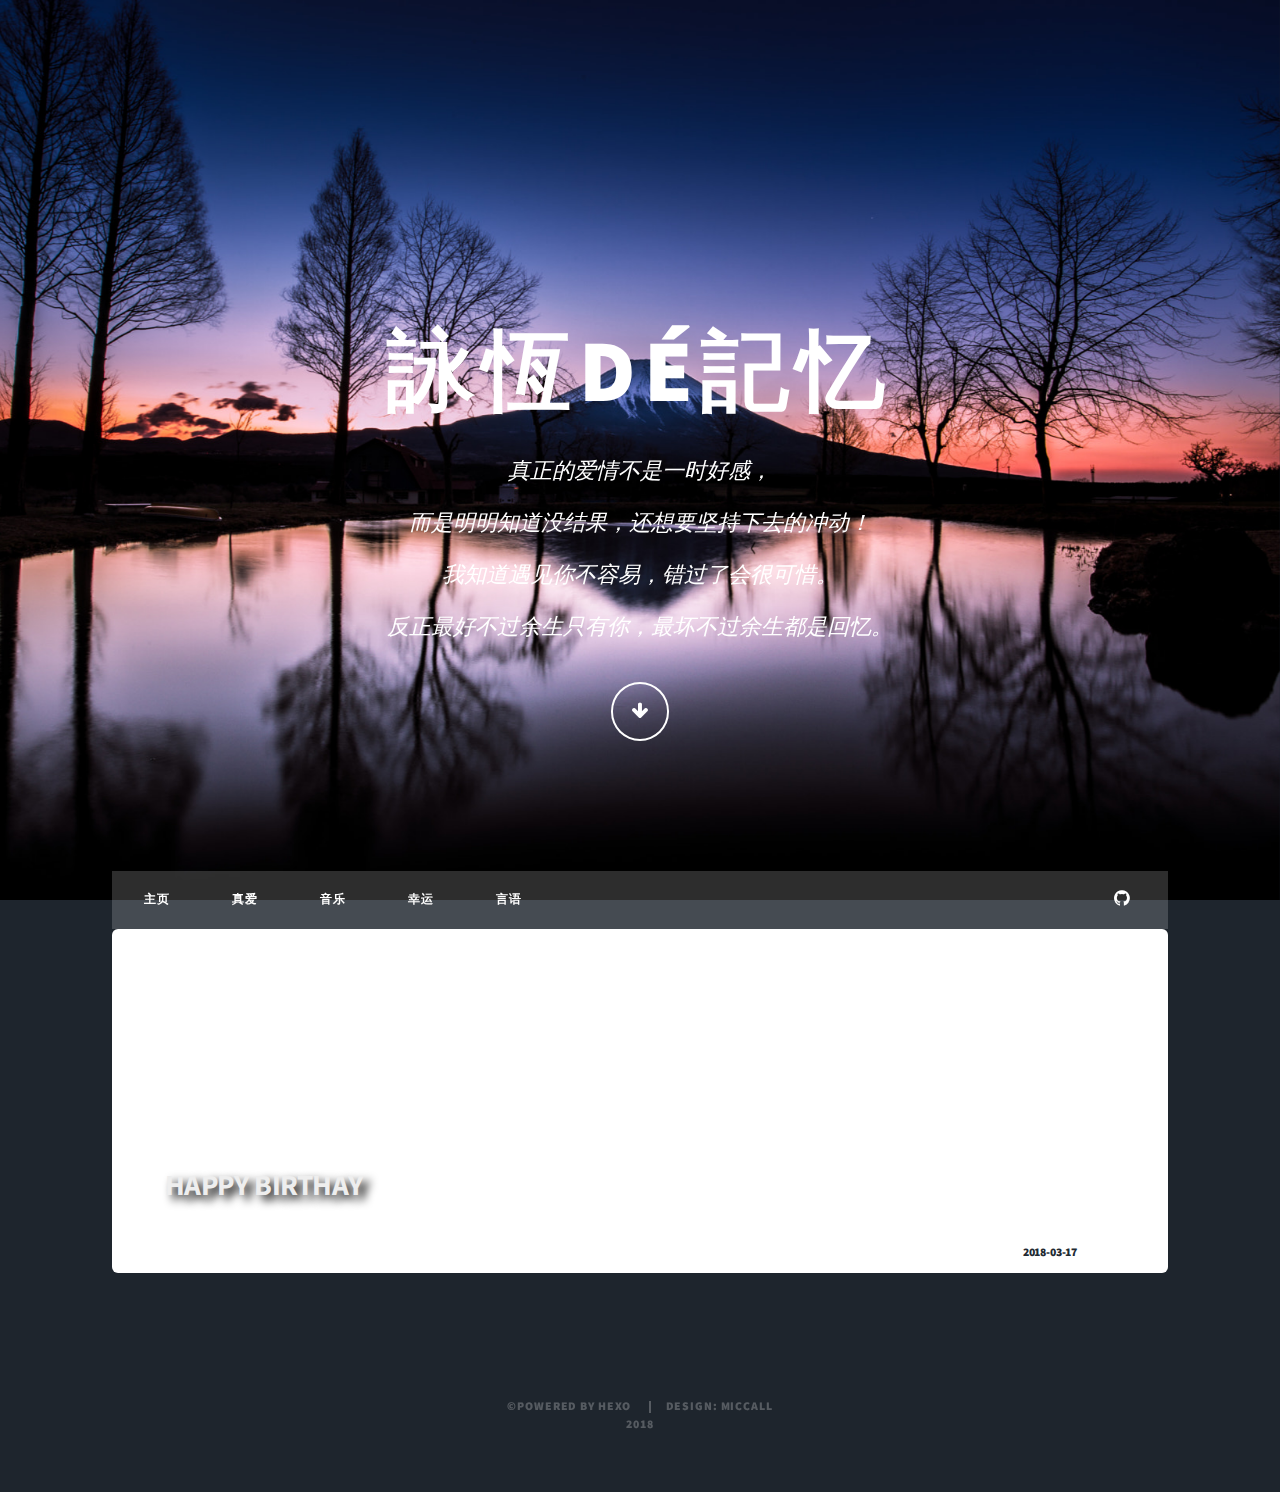
<file: index.html>
<!DOCTYPE HTML>
<html>

<head>
	<link rel="bookmark"  type="image/x-icon"  href="/images/logo.png"/>
	<link rel="shortcut icon" href="/images/logo.png">
	
			    <title>
    詠恆dé記忆
    </title>
    <meta charset="utf-8" />
    <meta name="viewport" content="width=device-width, initial-scale=1, user-scalable=no" />
    <link rel="stylesheet" href="/css/mic_main.css" />
    <link rel="stylesheet" href="/css/dropdownMenu.css" />
    <meta name="keywords" content="katrina" />
    
    <noscript>
        <link rel="stylesheet" href="/css/noscript.css" />
    </noscript>
    <style type="text/css">
        body:before {
          content: ' ';
          position: fixed;
          top: 0;
          background: url('/images/Beautiful time.jpg') center 0 no-repeat;
          right: 0;
          bottom: 0;
          left: 0;
          background-size: cover; 
        }
    </style>

			    

    <script src="/js/jquery.min.js"></script>
    <script src="/js/jquery.scrollex.min.js"></script>
    <script src="/js/jquery.scrolly.min.js"></script>
    <script src="/js/skel.min.js"></script>
    <script src="/js/util.js"></script>
    <script src="/js/main.js"></script>
	
</head>
    
		<body class="is-loading">
    <!-- Wrapper 外包 s-->
    <div id="wrapper" class="fade-in overlay">
        <!-- Intro 头部显示 s -->
                <div id="intro">
            <h1> <br /> 詠恆dé記忆 </h1>
            <p> 真正的爱情不是一时好感，<br/>而是明明知道没结果，还想要坚持下去的冲动！<br/>我知道遇见你不容易，错过了会很可惜。 <br/> 反正最好不过余生只有你，最坏不过余生都是回忆。
            </p>
            <ul class="actions">
                <li><a href="#header" class="button icon solo fa-arrow-down scrolly">Continue</a></li>
            </ul>
        </div>
        <!-- Intro 头部显示 e -->
        <!-- Header 头部logo start -->
        <header id="header">
    <a href="/" class="logo">詠恆dé記忆</a>
</header>
        <!-- Header 头部logo end -->
        <!-- Nav 导航条 start -->
        <nav id="nav" class="special" >
            <ul class="menu links" >
			<!-- Homepage  主页  --> 
			<li >
	            <a href="/" rel="nofollow">主页</a>
	        </li>
			<!-- categories_name  分类   --> 
	        
	        <!-- archives  归档   --> 
	        
	        
		        <!-- Pages 自定义   -->
		        
		        <li>
		            <a href="/love/" title="真爱">
		                真爱
		            </a>
		        </li>
		        
		        <li>
		            <a href="/music/" title="音乐">
		                音乐
		            </a>
		        </li>
		        
		        <li>
		            <a href="/lucky/" title="幸运">
		                幸运
		            </a>
		        </li>
		        
		        <li>
		            <a href="/board/" title="言语">
		                言语
		            </a>
		        </li>
		        


            </ul>
            <!-- icons 图标   -->
			<ul class="icons">
		            
		                <li><a href="https://github.com/katrina2816" class="icon fa-github"><span class="label">GitHub</span></a></li>
		            
		            
		            
		            
			</ul>
</nav>
        <!-- Nav 导航条 end -->
        <!-- Main 主要部分 start -->
        <!--
        
        -->
        <!-- 文章列表   s -->
        <div id="main" style="background-color: transparent; padding:0;">
        <section class="link_container" style="margin-top: 0; background-color: transparent; ">
            <div class="link_row">
                <!-- 文章sample  s-->
                <!-- style="width:100%"-->
                
                <div class="6u 12u(narrower)">
                    <section class="link_box special">
                       <a href="/2018/03/17/Happy-Birthay/">
                        <div class="page_title" style="background-image: url(https://i.loli.net/2018/03/19/5aae9171854c0.png);background-position: center; background-repeat:no-repeat; background-size:cover;-moz-background-size:cover;">
                            <!--标题-->
                            <h2 class="page_title_text"> Happy Birthay </h2>
                            <!--段落-->
                        </div>
                        </a>
                        <div class="home-post-info">
                            <!-- Author Avatar -->
                            <div class="home-post-info-author-avatar">
                                <h6><span class="home-post-info-data">2018-03-17</span></h6>
                                <div class="home-post-info-Category">
                                    <!-- Category -->
                                    <span>
                            <h6>
                            <a class="post_category-link" href="http://localhost:4000/categories/Algorithm/">
                                </a>
                            </h6>
                        </span>
                                </div>
                            </div>
                        </div>
                    </section>
                </div>
                <!-- 文章sample  e-->
            
            </div>
        </section>
        </div>
        <!-- 文章列表   end -->
        <!-- Main 主要部分 end -->
        <!-- footer  页码 start-->
        <footer style="text-align: center; padding-top: 2em;">
  
</footer>

        <!-- footer  页码 end-->
        <!-- Copyright 版权 start -->
                <div id="copyright">
            <ul>
                <li>&copy;Powered By <a href="https://hexo.io/zh-cn/" style="border-bottom: none;">hexo</a></li>
                <li>Design: <a href="http://miccall.tech " style="border-bottom: none;">miccall</a></li>
            </ul>
            
				<span id="busuanzi_container_site_pv"> 2018 </span> 
			
        </div>
        <!-- Copyright 版权 end -->
    </div>
    <!-- Wrapper 外包 e-->
    <!-- Scripts -->
</body>

 	
</html>
</file>
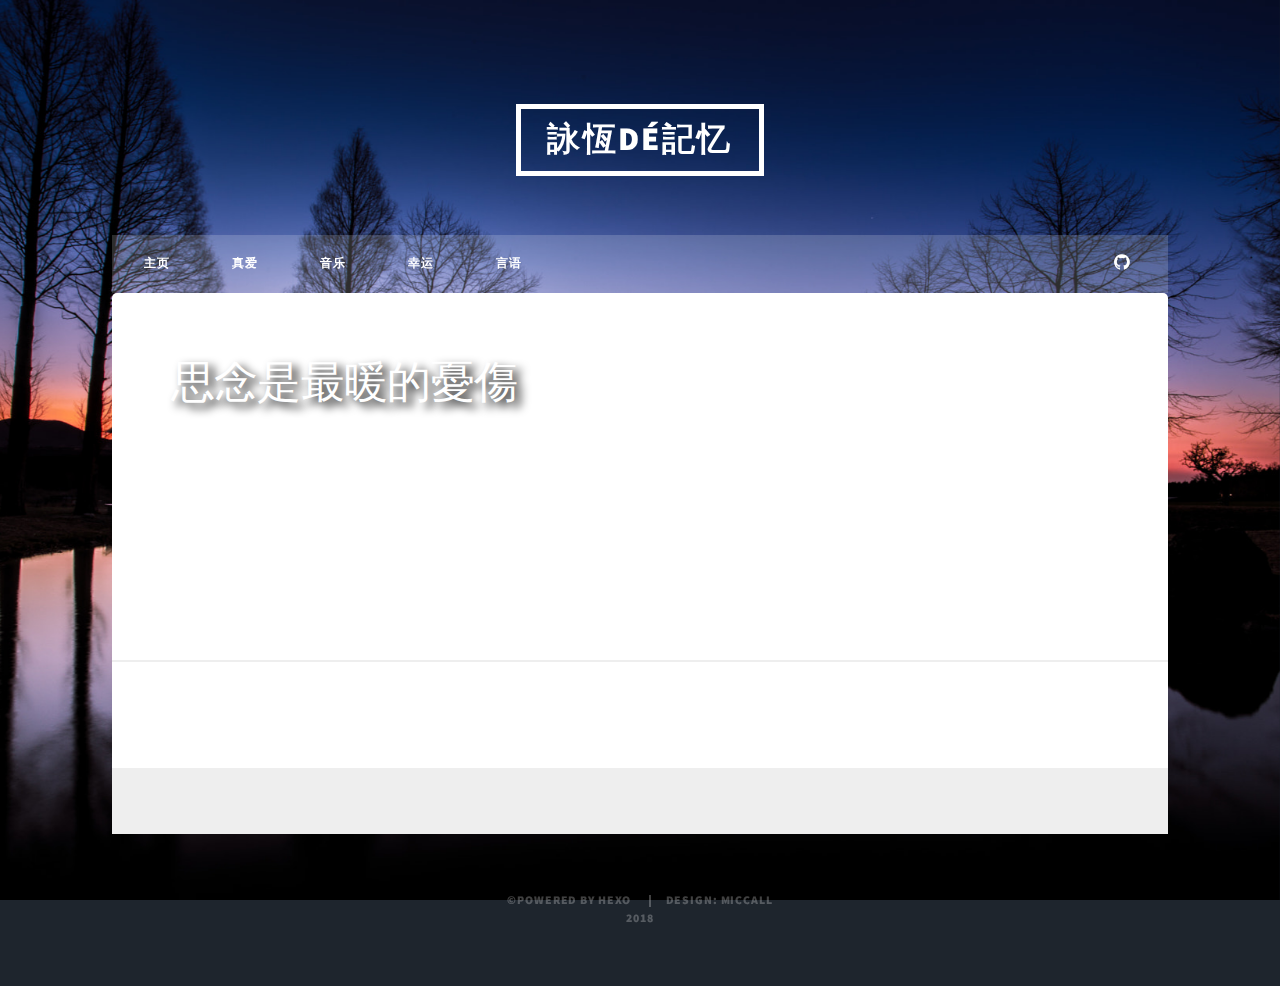
<file: board/index.html>
<!DOCTYPE HTML>
<html>

<head>
	<link rel="bookmark"  type="image/x-icon"  href="/images/logo.png"/>
	<link rel="shortcut icon" href="/images/logo.png">
	
			    <title>
    詠恆dé記忆
    </title>
    <meta charset="utf-8" />
    <meta name="viewport" content="width=device-width, initial-scale=1, user-scalable=no" />
    <link rel="stylesheet" href="/css/mic_main.css" />
    <link rel="stylesheet" href="/css/dropdownMenu.css" />
    <meta name="keywords" content="katrina" />
    
    <noscript>
        <link rel="stylesheet" href="/css/noscript.css" />
    </noscript>
    <style type="text/css">
        body:before {
          content: ' ';
          position: fixed;
          top: 0;
          background: url('/images/Beautiful time.jpg') center 0 no-repeat;
          right: 0;
          bottom: 0;
          left: 0;
          background-size: cover; 
        }
    </style>

			    

    <script src="/js/jquery.min.js"></script>
    <script src="/js/jquery.scrollex.min.js"></script>
    <script src="/js/jquery.scrolly.min.js"></script>
    <script src="/js/skel.min.js"></script>
    <script src="/js/util.js"></script>
    <script src="/js/main.js"></script>
	
</head>
    
		
<!-- Layouts -->



<!--  代码渲染  -->
<link rel="stylesheet" href="/css/prism_coy.css" />
<link rel="stylesheet" href="/css/typo.css" />
<!-- 文章页 -->
<body class="is-loading">
    <!-- Wrapper 外包 s-->
    <div id="wrapper" class="fade-in">
        <!-- Intro 头部显示 s -->
        <!-- Intro 头部显示 e -->
        <!-- Header 头部logo start -->
        <header id="header">
    <a href="/" class="logo">詠恆dé記忆</a>
</header>
        <!-- Nav 导航条 start -->
        <nav id="nav" class="special" >
            <ul class="menu links" >
			<!-- Homepage  主页  --> 
			<li >
	            <a href="/" rel="nofollow">主页</a>
	        </li>
			<!-- categories_name  分类   --> 
	        
	        <!-- archives  归档   --> 
	        
	        
		        <!-- Pages 自定义   -->
		        
		        <li>
		            <a href="/love/" title="真爱">
		                真爱
		            </a>
		        </li>
		        
		        <li>
		            <a href="/music/" title="音乐">
		                音乐
		            </a>
		        </li>
		        
		        <li>
		            <a href="/lucky/" title="幸运">
		                幸运
		            </a>
		        </li>
		        
		        <li>
		            <a href="/board/" title="言语">
		                言语
		            </a>
		        </li>
		        


            </ul>
            <!-- icons 图标   -->
			<ul class="icons">
		            
		                <li><a href="https://github.com/katrina2816" class="icon fa-github"><span class="label">GitHub</span></a></li>
		            
		            
		            
		            
			</ul>
</nav>

        <div id="main" >
            <div class ="post_page_title_img" style="height: 25rem;background-image: url(https://i.loli.net/2018/05/17/5afc6f54a43fd.jpg);background-position: center; background-repeat:no-repeat; background-size:cover;-moz-background-size:cover;overflow:hidden;" >
                <a href="#" style="padding: 4rem 4rem 2rem 4rem ;"><h2 >思念是最暖的憂傷</h2></a>
            </div>
            <!-- Post -->
            <div class="typo" style="padding: 3rem;">
                <p><div id="container"></div></p>
<p><link rel="stylesheet" href="https://imsun.github.io/gitment/style/default.css"></p>
<script src="https://imsun.github.io/gitment/dist/gitment.browser.js"></script>
<script>
    var gitment = new Gitment({
      // id: '页面 ID', // 可选。默认为 location.href
      owner: 'katrina2816',
      repo: 'katrina2816.github.io',
      oauth: {
        client_id: 'b61792f9ff489c3df398',
        client_secret: 'cff72a0e6f91713ef56785357585a0c3d83e561c',
      },
    })
    gitment.render('container')
</script>
<!-- Global site tag (gtag.js) - Google Analytics -->
<script async src="https://www.googletagmanager.com/gtag/js?id=UA-123329811-1"></script>
<script>
  window.dataLayer = window.dataLayer || [];
  function gtag(){dataLayer.push(arguments);}
  gtag('js', new Date());

  gtag('config', 'UA-123329811-1');
</script>


<!-- <link rel="stylesheet" href="https://unpkg.com/gitalk/dist/gitalk.css">
<script src="https://unpkg.com/gitalk/dist/gitalk.min.js"></script>
<script>
    const gitalk = new Gitalk({
      clientID: 'b61792f9ff489c3df398',
      clientSecret: 'cff72a0e6f91713ef56785357585a0c3d83e561c',
      repo: 'katrina2816.github.io',
      owner: 'katrina2816',
      // admin: ['Github repo owner and collaborators, only these guys can initialize github issues'],
      id: location.href,      // Ensure uniqueness and length less than 50
      distractionFreeMode: false  // Facebook-like distraction free mode
    })
    gitalk.render('container')
</script> -->
            </div>

            <!-- Post Comments -->
            
    <!-- 使用 DISQUS -->
<div id="disqus-comment">
    <div id="disqus_thread"></div>

<script type="text/javascript">
    var disqus_config = function () {
        this.page.url = 'https://katrina2816.github.io/board/index.html';  // Replace PAGE_URL with your page's canonical URL variable
        this.page.identifier = 'https://katrina2816.github.io/board/index.html'; // Replace PAGE_IDENTIFIER with your page's unique identifier variable
    };
</script>

<script type="text/ls-javascript" id="disqus-thread-script">
    queue.offer(function() {
            (function() { // DON'T EDIT BELOW THIS LINE
                var d = document;
                var s = d.createElement('script');
                s.src = '//yong-heng-deji-yi.disqus.com/embed.js';
                s.setAttribute('data-timestamp', + new Date());
                (d.head || d.body).appendChild(s);
            })();
        });
</script>

</div>

<style>
    #disqus-comment{
        background-color: #eee;
        padding: 2pc;
    }
</style>


        </div>
        <!-- Copyright 版权 start -->
                <div id="copyright">
            <ul>
                <li>&copy;Powered By <a href="https://hexo.io/zh-cn/" style="border-bottom: none;">hexo</a></li>
                <li>Design: <a href="http://miccall.tech " style="border-bottom: none;">miccall</a></li>
            </ul>
            
				<span id="busuanzi_container_site_pv"> 2018 </span> 
			
        </div>
    </div>
</body>



 	
</html>
</file>
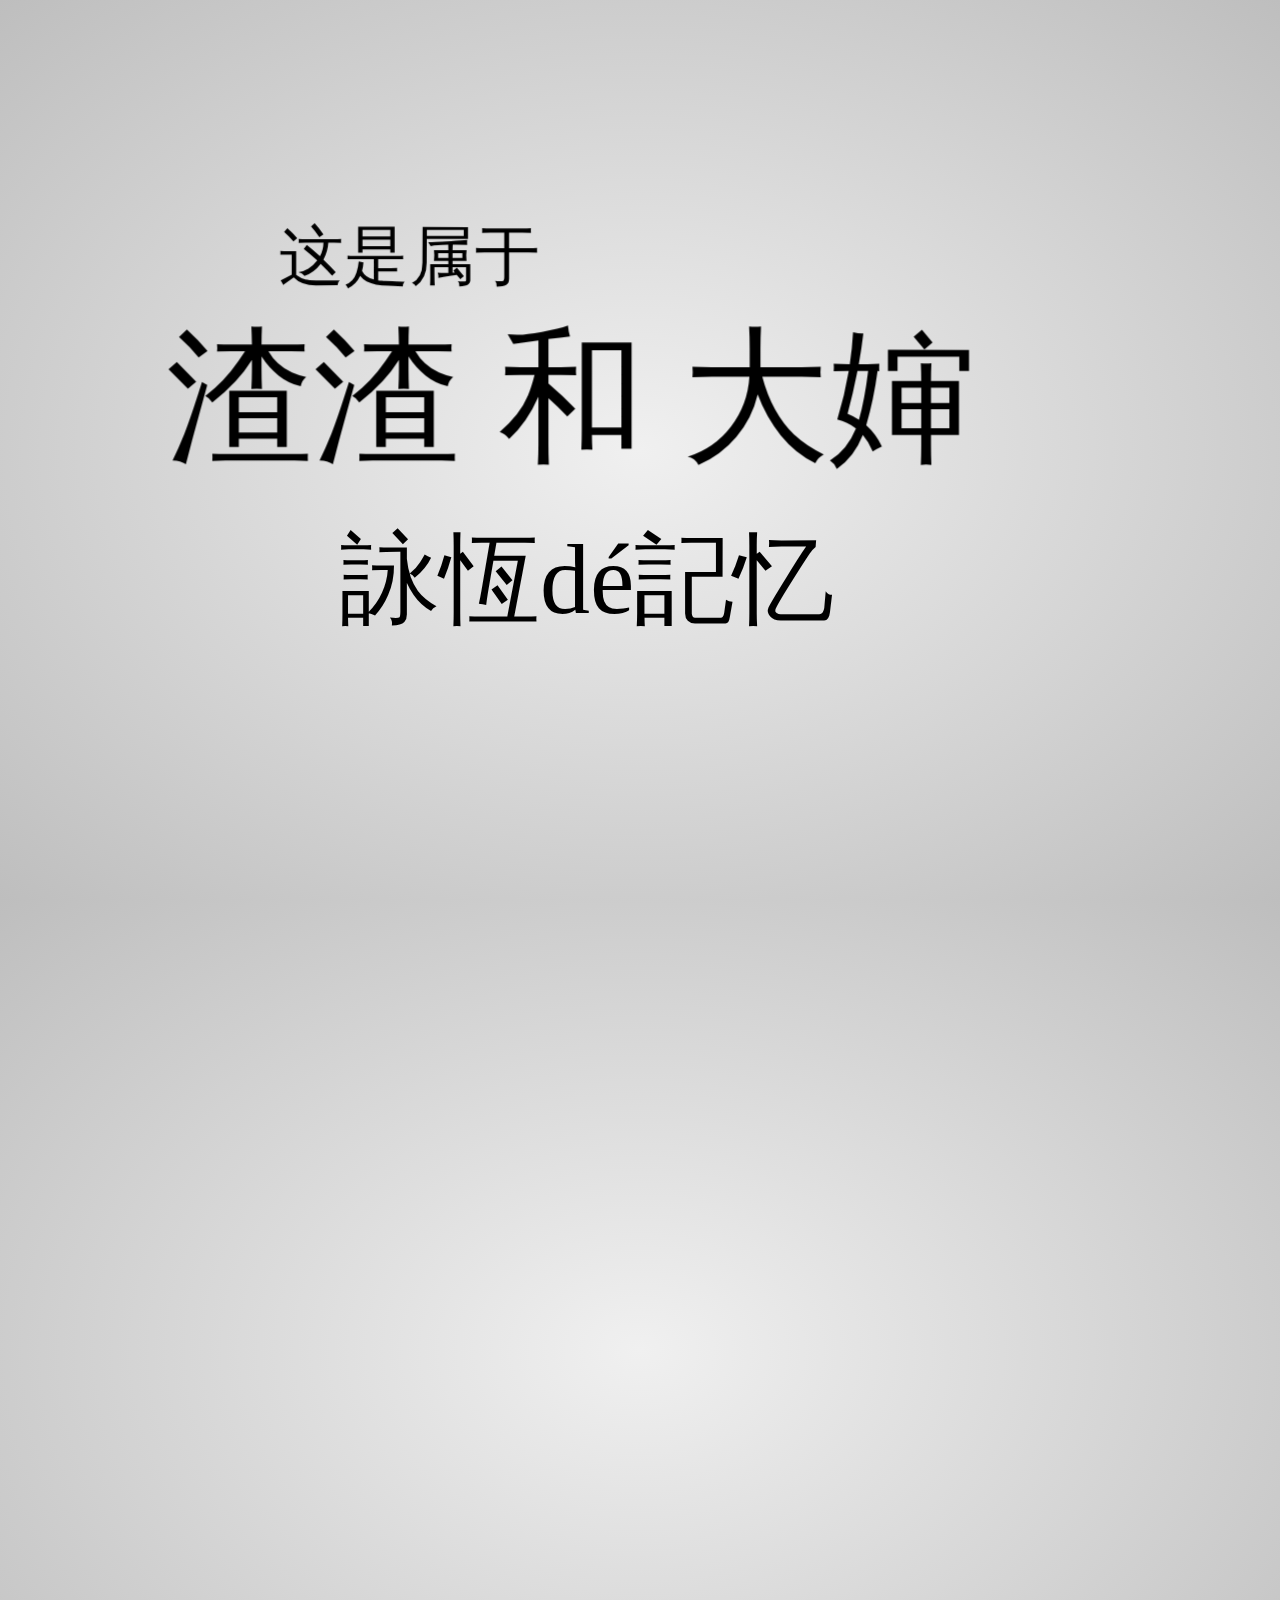
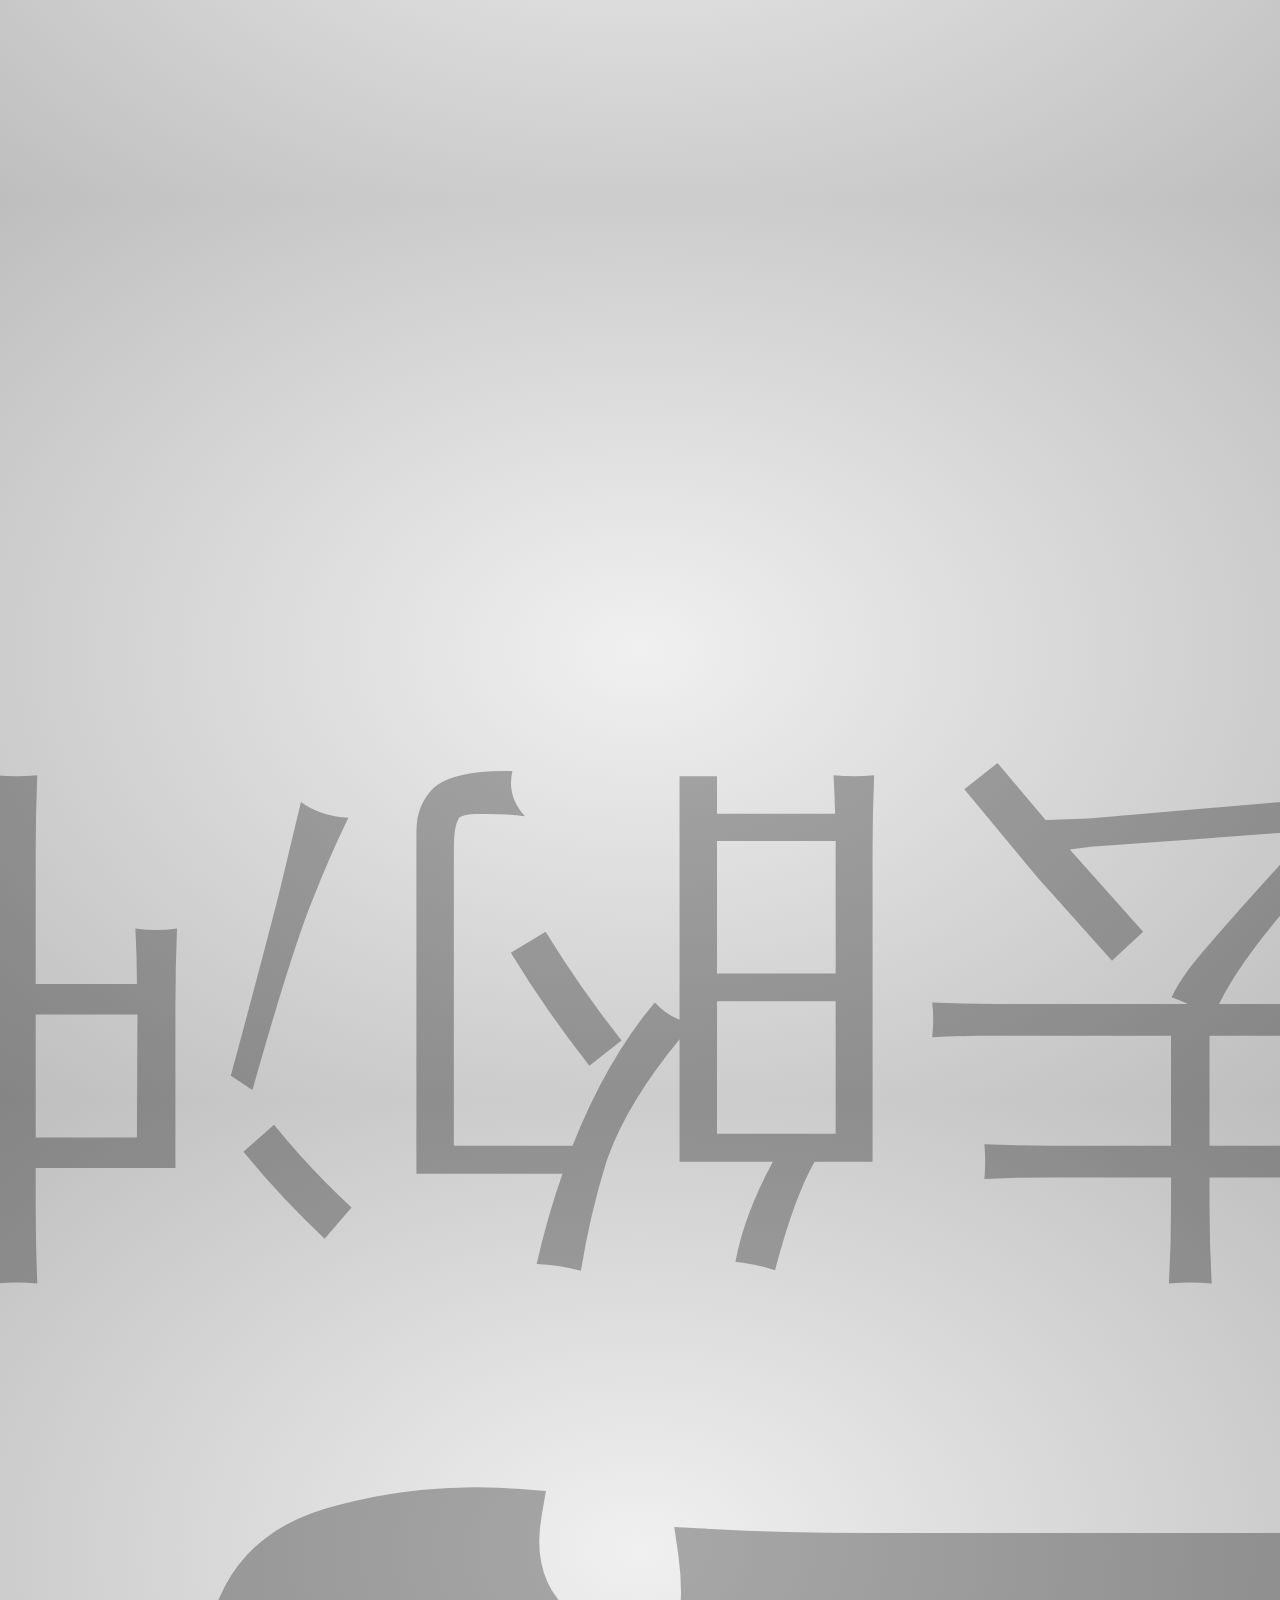
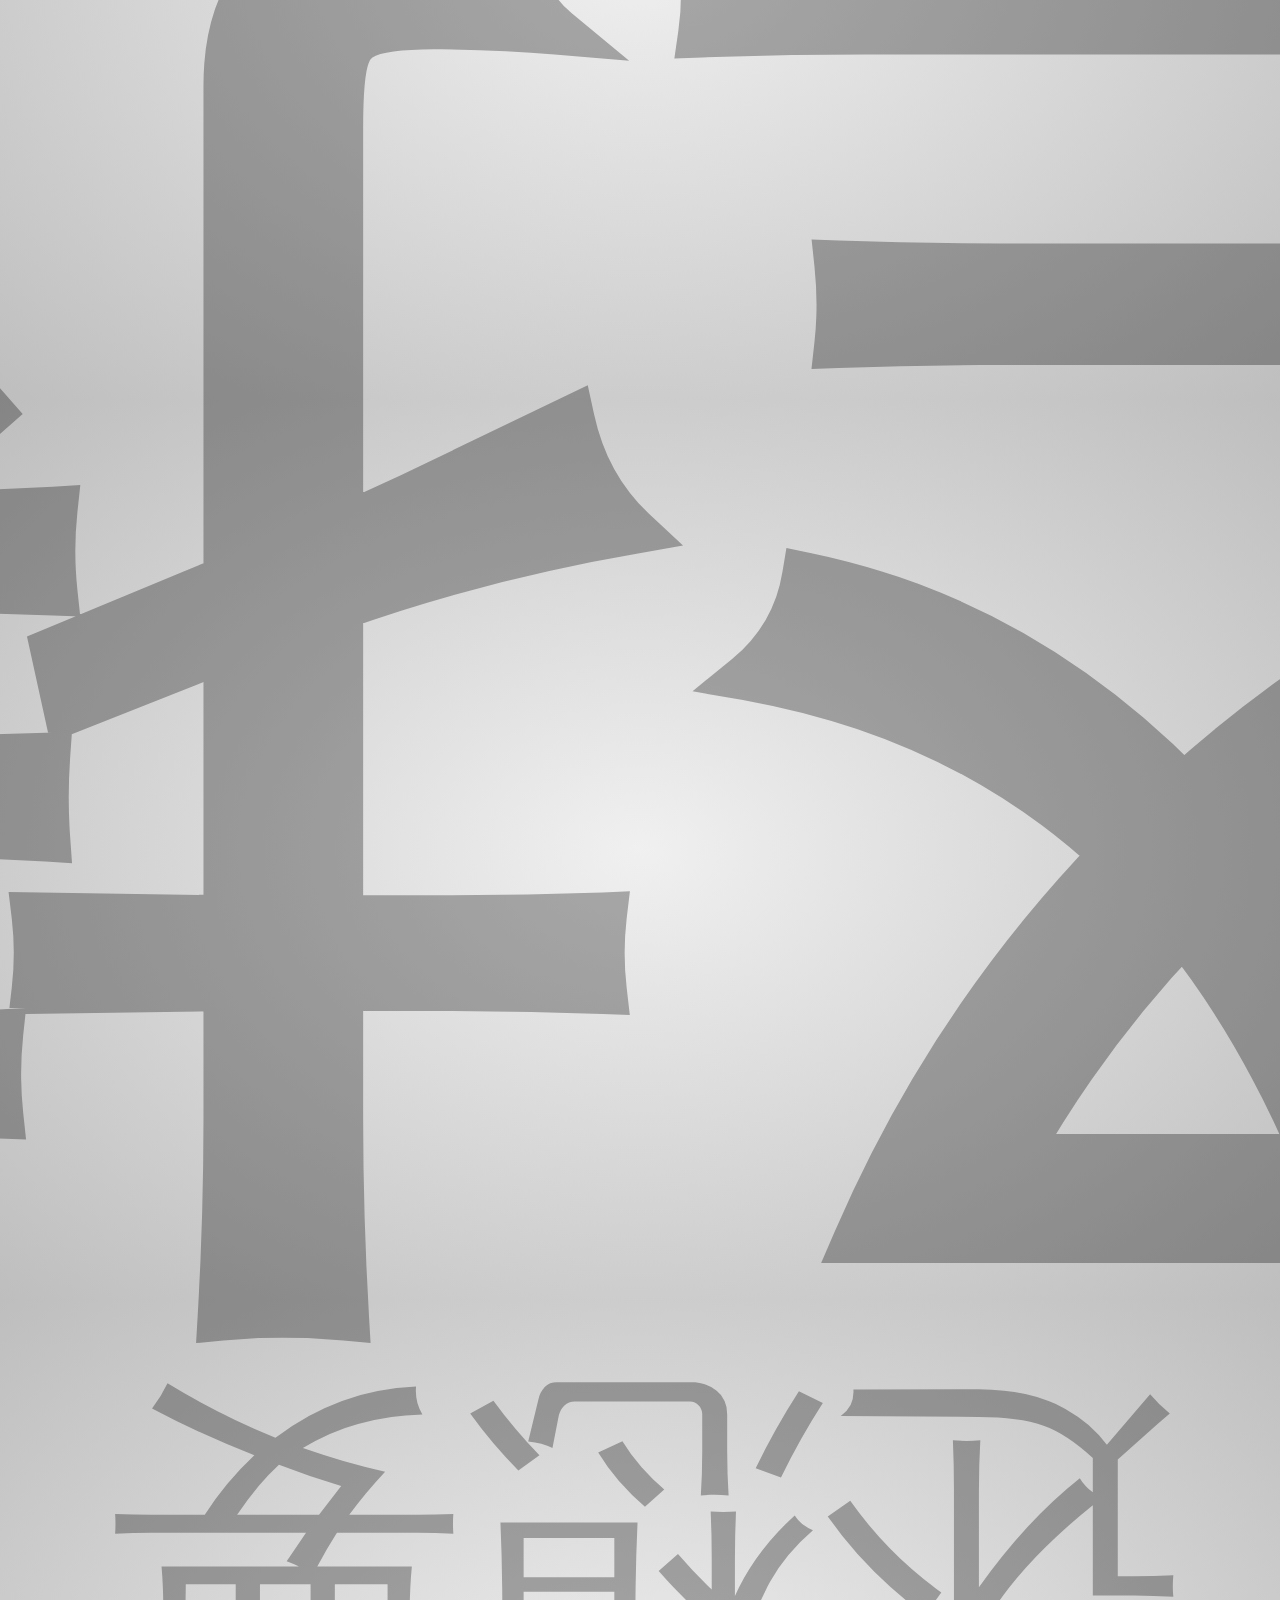
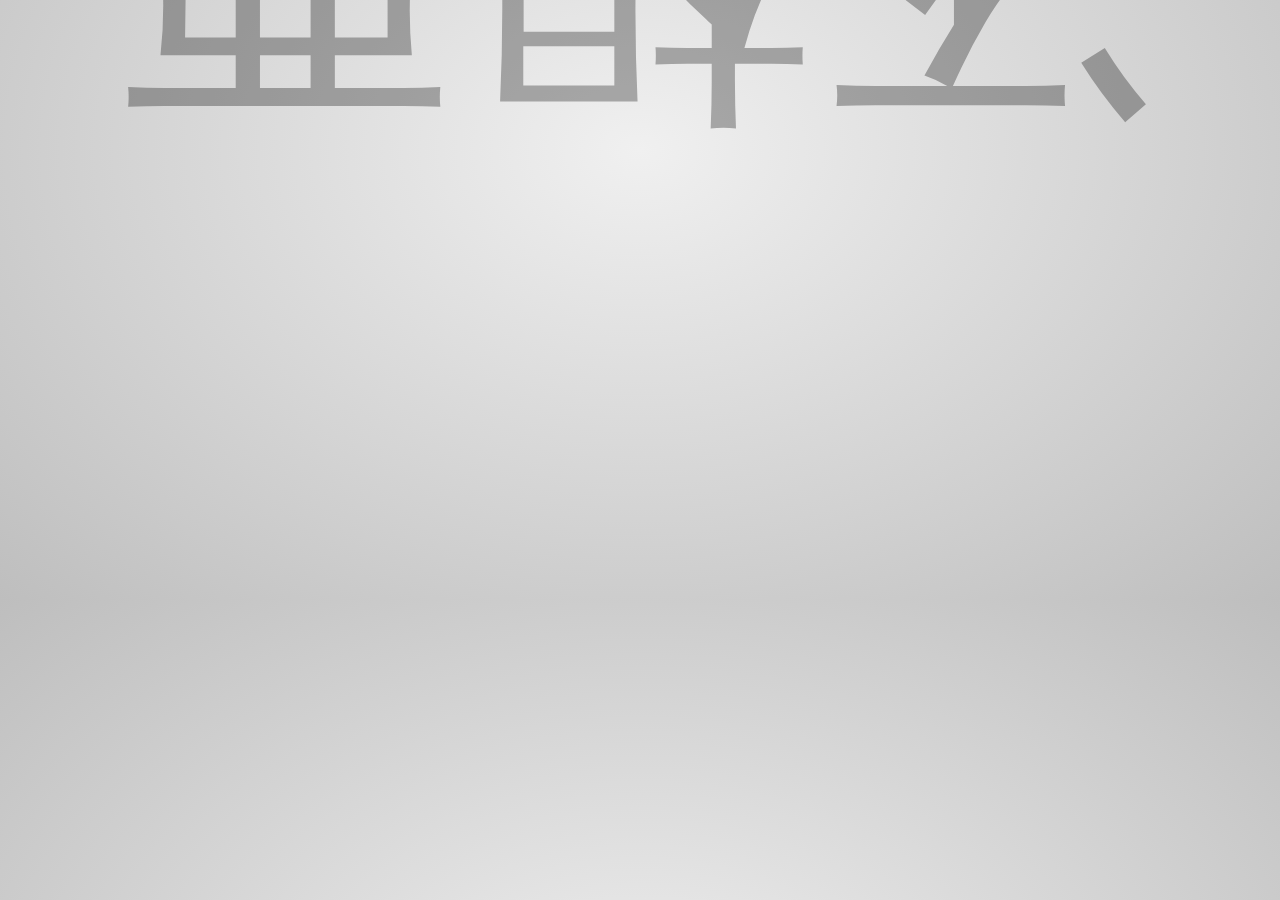
<file: love/index.html>
<!doctype html>
<html lang="en">
<head>
    <meta charset="utf-8" />
    <meta name="viewport" content="width=1024" />
    <meta name="apple-mobile-web-app-capable" content="yes" />
    <title>詠恆dé記忆</title>
    <meta name="author" content="k&k" />

    <link href="css/impress.css" rel="stylesheet" />
    
    <link rel="shortcut icon" href="favicon.png" />
    <link rel="apple-touch-icon" href="apple-touch-icon.png" />
</head>

<body class="impress-not-supported">

<div class="fallback-message">
    <p>Your browser <b>doesn't support the features required</b> by impress.js, so you are presented with a simplified version of this presentation.</p>
    <p>For the best experience please use the latest <b>Chrome</b>, <b>Safari</b> or <b>Firefox</b> browser.</p>
</div>

<div id="impress" ><!-- data-autoplay="7" -->
    <!-- 真正的爱情不是一时好感，而是明明知道没结果，还想要坚持下去的冲动，我知道遇见你不容易，错过了会很可惜。反正最好不过余生只有你，最坏不过余生都是回忆。 -->
    
    <div id="title" class="step" data-x="0" data-y="0" data-scale="1">
        <span class="try">这是属于</span>
        <h1>渣渣 和 大婶</h1>
        <span class="footnote">詠恆dé記忆</span>
        <!-- <span class="footnote"><sup>*</sup> no rhyme intended</span> -->
    </div>

    <!-- 真正的爱情不是一时好感 -->
    <div id="big" class="step" data-x="3500" data-y="3100" data-rotate="180" data-scale="6">
        <p>真正的 <b>爱情</b> <span class="thoughts">不是一时好感</span></p>
    </div>

    <!-- 而是明明知道没结果 -->
    <div id="its" class="step" data-x="850" data-y="3000" data-rotate="90" data-scale="5">
        <p>而是明明知道没 <strong>结果</strong>
    </div>

    <!-- 还想要坚持下去的冲动 -->
    <div id="big2" class="step" data-x="0" data-y="3100" data-rotate="180" data-scale="6">
        <p>还想要 <b>坚持</b> <span class="thoughts">下去的冲动</span></p>
    </div>

    <!-- 我知道遇见你不容易 -->
    <div id="ing" class="step" data-x="3500" data-y="-850" data-z="0" data-rotate="270" data-scale="6">
        <p>我知道 <b class="positioning">遇见</b> 你, <b class="scaling">不容易</b></p>
    </div>

    <!-- 错过了会很可惜 -->
    <div id="imagination" class="step" data-x="6700" data-y="-300" data-scale="6">
        <p>错过了会很 <b class="imagination">很可惜</b></p>
    </div>

    <!-- 最好不过余生只有你 -->
    <div id="source" class="step" data-x="6300" data-y="2000" data-rotate="20" data-scale="4">
        <q>最好不过余生只有你</q>
    </div>

    <!-- <div id="one-more-thing" class="step" data-x="6000" data-y="4000" data-scale="2">
        <p>one more thing...</p>
    </div> -->

    <!-- 最坏不过余生都是回忆 -->
    <div id="its-in-3d" class="step" data-x="6200" data-y="4300" data-z="-100" data-rotate-x="-40" data-rotate-y="10" data-scale="2">
        <p><span class="have">最坏</span> <span class="you">不过</span> <span class="noticed">余生</span> <span class="its">都是</span> <span class="in"><b>回忆</b></span></p>
    </div>

    <!-- 有些事情，不是我们努力就可以，唯有把这最美好的东西放在心里，待到夜深人静的时候拿出来回忆一下 -->
    <!--    ღ每条路都是孤独的，
            慢慢的你会发现，
            当有人突然从你的生命中消失，
            不用问为什么，
            只是TA到了该走的时候了，
            你只需要接受就好。
            所谓成熟...
            就是知道有些事情终究无能为力......
            没有什么事不可原谅，
            没有什么人永驻身旁。
            也许现在的你很累，
            但未来的路还很长。
            丢失的自己，
            只能一点一点找回来，
            让自己变得优秀，
            是为了让爱你的人骄傲。 
    -->

    <div id="overview" class="step" data-x="3000" data-y="1500" data-z="0" data-scale="10">
    </div>

</div>

<!--
    This is a UI plugin. You can read more about plugins in src/plugins/README.md.
    For now, I'll just tell you that this adds some graphical controls to navigate the
    presentation. In the CSS file you can style them as you want. We've put them bottom right.
-->
<!-- <div id="impress-toolbar"></div> -->

<script>
if ("ontouchstart" in document.documentElement) { 
    document.querySelector(".hint").innerHTML = "<p>Swipe left or right to navigate</p>";
}
</script>

<!--
    
    Last, but not least.
    
    To make all described above really work, you need to include impress.js in the page.
    I strongly encourage to minify it first.
    
    In here I just include full source of the script to make it more readable.
    
    You also need to call a `impress().init()` function to initialize impress.js presentation.
    And you should do it in the end of your document. Not only because it's a good practice, but also
    because it should be done when the whole document is ready.
    Of course you can wrap it in any kind of "DOM ready" event, but I was too lazy to do so ;)
    
-->
<script src="js/impress.js"></script>
<script>impress().init();</script>

</body>
</html>
</file>
<file: css/dropdownMenu.css>
/* ============================================================================================== 
This copyright notice must be kept untouched in the stylesheet at all times.
The original version of this stylesheet and the associated (x)html 
is available at http://www.script-tutorials.com/whirling-dropdown-menu/
Copyright (c) Script Tutorials. All rights reserved.
This stylesheet and the associated (x)html may be modified in any way to fit your requirements.
================================================================================================= */

* {
    margin: 0;
    padding: 0;
}
.container {
    background-repeat: no-repeat;
    background-attachment: fixed;
    overflow: hidden;
}

/* general styles */
.menu, .menu ul {
    list-style: none;
    padding: 0;
    margin: 0;
}
.menu {

}
.menu li {
    filter: progid:DXImageTransform.Microsoft.gradient(startColorstr='#292929', endColorstr='#252525');
    -ms-filter: "progid:DXImageTransform.Microsoft.gradient(startColorstr='#292929', endColorstr='#252525')";
}
.menu > li {
    display: block;
    position: relative;
}
.menu > li:first-child {
}
.menu a {
    border-left: 3px solid rgba(0, 0, 0, 0);
    display: block;
    font-size: 23px;
    color: #fff; 
    text-decoration: none;
    text-transform: uppercase;
}

/* onhover styles */
.menu li:hover {

    filter: progid:DXImageTransform.Microsoft.gradient(startColorstr='#1c1c1c', endColorstr='#1b1b1b');
    -ms-filter: "progid:DXImageTransform.Microsoft.gradient(startColorstr='#1c1c1c', endColorstr='#1b1b1b')";
}
.menu li:hover > a {

}

/* submenu styles */
.submenu {
    left: 0;
    max-height: 0;
    position: absolute;
    top: 100%;
    width: 200%;
    z-index: 500;
    background-color: #fff;
    -webkit-perspective: 400px;
    -moz-perspective: 400px;
    -ms-perspective: 400px;
    -o-perspective: 400px;
    perspective: 400px;
}
.submenu li {

    opacity: 0;
    -webkit-transform: rotateY(90deg);
    -moz-transform: rotateY(90deg);
    -ms-transform: rotateY(90deg);
    -o-transform: rotateY(90deg);
    transform: rotateY(90deg);
    z-index: 500;
    -webkit-transition: opacity .4s, -webkit-transform .5s;
    -moz-transition: opacity .4s, -moz-transform .5s;
    -ms-transition: opacity .4s, -ms-transform .5s;
    -o-transition: opacity .4s, -o-transform .5s;
    transition: opacity .4s, transform .5s;
}
.menu .submenu li:hover a {
    z-index: 500;

}
.submenu li a{
    color: #000;
    font-size: 15px;
}
.menu > li:hover .submenu, .menu > li:focus .submenu {
    max-height: 2000px;
    z-index: 500;
}
.menu > li:hover .submenu li, .menu > li:focus .submenu li {
    opacity: 1;
    z-index: 500;
    -webkit-transform: none;
    -moz-transform: none;
    -ms-transform: none;
    -o-transform: none;
    transform: none;
}

/* CSS3 delays for transition effects */
.menu li:hover .submenu li:nth-child(1) {
    z-index: 500;
    -webkit-transition-delay: 0s;
    -moz-transition-delay: 0s;
    -ms-transition-delay: 0s;
    -o-transition-delay: 0s;
    transition-delay: 0s;
}
.menu li:hover .submenu li:nth-child(2) {
    z-index: 500;
    -webkit-transition-delay: 50ms;
    -moz-transition-delay: 50ms;
    -ms-transition-delay: 50ms;
    -o-transition-delay: 50ms;
    transition-delay: 50ms;
}
.menu li:hover .submenu li:nth-child(3) {
    z-index: 500;
    -webkit-transition-delay: 100ms;
    -moz-transition-delay: 100ms;
    -ms-transition-delay: 100ms;
    -o-transition-delay: 100ms;
    transition-delay: 100ms;
}
.menu li:hover .submenu li:nth-child(4) {
    z-index: 500;
    -webkit-transition-delay: 150ms;
    -moz-transition-delay: 150ms;
    -ms-transition-delay: 150ms;
    -o-transition-delay: 150ms;
    transition-delay: 150ms;
}
.menu li:hover .submenu li:nth-child(5) {
    z-index: 500;
    -webkit-transition-delay: 200ms;
    -moz-transition-delay: 200ms;
    -ms-transition-delay: 200ms;
    -o-transition-delay: 200ms;
    transition-delay: 200ms;
}
.menu li:hover .submenu li:nth-child(6) {
    z-index: 500;
    -webkit-transition-delay: 250ms;
    -moz-transition-delay: 250ms;
    -ms-transition-delay: 250ms;
    -o-transition-delay: 250ms;
    transition-delay: 250ms;
}
.menu li:hover .submenu li:nth-child(7) {
    z-index: 500;
    -webkit-transition-delay: 300ms;
    -moz-transition-delay: 300ms;
    -ms-transition-delay: 300ms;
    -o-transition-delay: 300ms;
    transition-delay: 300ms;
}
.menu li:hover .submenu li:nth-child(8) {
    z-index: 500;
    -webkit-transition-delay: 350ms;
    -moz-transition-delay: 350ms;
    -ms-transition-delay: 350ms;
    -o-transition-delay: 350ms;
    transition-delay: 350ms;
}

.submenu li:nth-child(1) {
    z-index: 500;
    -webkit-transition-delay: 350ms;
    -moz-transition-delay: 350ms;
    -ms-transition-delay: 350ms;
    -o-transition-delay: 350ms;
    transition-delay: 350ms;
}
.submenu li:nth-child(2) {
    z-index: 500;
    -webkit-transition-delay: 300ms;
    -moz-transition-delay: 300ms;
    -ms-transition-delay: 300ms;
    -o-transition-delay: 300ms;
    transition-delay: 300ms;
}
.submenu li:nth-child(3) {
    z-index: 500;
    -webkit-transition-delay: 250ms;
    -moz-transition-delay: 250ms;
    -ms-transition-delay: 250ms;
    -o-transition-delay: 250ms;
    transition-delay: 250ms;
}
.submenu li:nth-child(4) {
    z-index: 500;
    -webkit-transition-delay: 200ms;
    -moz-transition-delay: 200ms;
    -ms-transition-delay: 200ms;
    -o-transition-delay: 200ms;
    transition-delay: 200ms;
}
.submenu li:nth-child(5) {
    z-index: 500;
    -webkit-transition-delay: 150ms;
    -moz-transition-delay: 150ms;
    -ms-transition-delay: 150ms;
    -o-transition-delay: 150ms;
    transition-delay: 150ms;
}
.submenu li:nth-child(6) {
    z-index: 500;
    -webkit-transition-delay: 100ms;
    -moz-transition-delay: 100ms;
    -ms-transition-delay: 100ms;
    -o-transition-delay: 100ms;
    transition-delay: 100ms;
}
.submenu li:nth-child(7) {
    z-index: 500;
    -webkit-transition-delay: 50ms;
    -moz-transition-delay: 50ms;
    -ms-transition-delay: 50ms;
    -o-transition-delay: 50ms;
    transition-delay: 50ms;
}
.submenu li:nth-child(8) {
    z-index: 500;
    -webkit-transition-delay: 0s;
    -moz-transition-delay: 0s;
    -ms-transition-delay: 0s;
    -o-transition-delay: 0s;
    transition-delay: 0s;
}
</file>
<file: css/prism_coy.css>
/* http://prismjs.com/download.html?themes=prism-coy&languages=[base64]&plugins=line-numbers */
/**
 * prism.js Coy theme for JavaScript, CoffeeScript, CSS and HTML
 * Based on https://github.com/tshedor/workshop-wp-theme (Example: http://workshop.kansan.com/category/sessions/basics or http://workshop.timshedor.com/category/sessions/basics);
 * @author Tim  Shedor
 */

code[class*="language-"],
pre[class*="language-"] {
	color: black;
	background: none;
	font-family: Consolas, Monaco, 'Andale Mono', 'Ubuntu Mono', monospace;
	text-align: left;
	white-space: pre;
	word-spacing: normal;
	word-break: normal;
	word-wrap: normal;
	line-height: 1.5;

	-moz-tab-size: 4;
	-o-tab-size: 4;
	tab-size: 4;

	-webkit-hyphens: none;
	-moz-hyphens: none;
	-ms-hyphens: none;
	hyphens: none;
}

/* Code blocks */
pre[class*="language-"] {
	position: relative;
	margin: .5em 0;
	box-shadow: -1px 0px 0px 0px #358ccb, 0px 0px 0px 1px #dfdfdf;
	border-left: 10px solid #358ccb;
	background-color: #fdfdfd;
	background-image: linear-gradient(transparent 50%, rgba(69, 142, 209, 0.04) 50%);
	background-size: 3em 3em;
	background-origin: content-box;
	overflow: visible;
	padding: 0;
}

code[class*="language"] {
	max-height: inherit;
	height: 100%;
	padding: 0 1em;
	display: block;
	overflow: auto;
}

/* Margin bottom to accomodate shadow */
:not(pre) > code[class*="language-"],
pre[class*="language-"] {
	background-color: #fdfdfd;
	-webkit-box-sizing: border-box;
	-moz-box-sizing: border-box;
	box-sizing: border-box;
	margin-bottom: 1em;
}

/* Inline code */
:not(pre) > code[class*="language-"] {
	position: relative;
	padding: .2em;
	border-radius: 0.3em;
	color: #c92c2c;
	border: 1px solid rgba(0, 0, 0, 0.1);
	display: inline;
	white-space: normal;
}

pre[class*="language-"]:before,
pre[class*="language-"]:after {
	content: '';
	z-index: -2;
	display: block;
	position: absolute;
	bottom: 0.75em;
	left: 0.18em;
	width: 40%;
	height: 20%;
	max-height: 13em;
	box-shadow: 0px 13px 8px #979797;
	-webkit-transform: rotate(-2deg);
	-moz-transform: rotate(-2deg);
	-ms-transform: rotate(-2deg);
	-o-transform: rotate(-2deg);
	transform: rotate(-2deg);
}

:not(pre) > code[class*="language-"]:after,
pre[class*="language-"]:after {
	right: 0.75em;
	left: auto;
	-webkit-transform: rotate(2deg);
	-moz-transform: rotate(2deg);
	-ms-transform: rotate(2deg);
	-o-transform: rotate(2deg);
	transform: rotate(2deg);
}

.token.comment,
.token.block-comment,
.token.prolog,
.token.doctype,
.token.cdata {
	color: #7D8B99;
}

.token.punctuation {
	color: #5F6364;
}

.token.property,
.token.tag,
.token.boolean,
.token.number,
.token.function-name,
.token.constant,
.token.symbol,
.token.deleted {
	color: #c92c2c;
}

.token.selector,
.token.attr-name,
.token.string,
.token.char,
.token.function,
.token.builtin,
.token.inserted {
	color: #2f9c0a;
}

.token.operator,
.token.entity,
.token.url,
.token.variable {
	color: #a67f59;
	background: rgba(255, 255, 255, 0.5);
}

.token.atrule,
.token.attr-value,
.token.keyword,
.token.class-name {
	color: #1990b8;
}

.token.regex,
.token.important {
	color: #e90;
}

.language-css .token.string,
.style .token.string {
	color: #a67f59;
	background: rgba(255, 255, 255, 0.5);
}

.token.important {
	font-weight: normal;
}

.token.bold {
	font-weight: bold;
}
.token.italic {
	font-style: italic;
}

.token.entity {
	cursor: help;
}

.namespace {
	opacity: .7;
}

@media screen and (max-width: 767px) {
	pre[class*="language-"]:before,
	pre[class*="language-"]:after {
		bottom: 14px;
		box-shadow: none;
	}

}

/* Plugin styles */
.token.tab:not(:empty):before,
.token.cr:before,
.token.lf:before {
	color: #e0d7d1;
}

/* Plugin styles: Line Numbers */
pre[class*="language-"].line-numbers {
	padding-left: 0;
}

pre[class*="language-"].line-numbers code {
	padding-left: 3.8em;
}

pre[class*="language-"].line-numbers .line-numbers-rows {
	left: 0;
}

/* Plugin styles: Line Highlight */
pre[class*="language-"][data-line] {
	padding-top: 0;
	padding-bottom: 0;
	padding-left: 0;
}
pre[data-line] code {
	position: relative;
	padding-left: 4em;
}
pre .line-highlight {
	margin-top: 0;
}

pre.line-numbers {
	position: relative;
	padding-left: 3.8em;
	counter-reset: linenumber;
}

pre.line-numbers > code {
	position: relative;
}

.line-numbers .line-numbers-rows {
	position: absolute;
	pointer-events: none;
	top: 0;
	font-size: 100%;
	left: -3.8em;
	width: 3em; /* works for line-numbers below 1000 lines */
	letter-spacing: -1px;
	border-right: 1px solid #999;

	-webkit-user-select: none;
	-moz-user-select: none;
	-ms-user-select: none;
	user-select: none;

}

	.line-numbers-rows > span {
		pointer-events: none;
		display: block;
		counter-increment: linenumber;
	}

		.line-numbers-rows > span:before {
			content: counter(linenumber);
			color: #999;
			display: block;
			padding-right: 0.8em;
			text-align: right;
		}
</file>
<file: css/typo.css>
@charset "utf-8";

/* 防止用户自定义背景颜色对网页的影响，添加让用户可以自定义字体 */
html {
  color: #333;
  background: #fff;
  -webkit-text-size-adjust: 100%;
  -ms-text-size-adjust: 100%;
  text-rendering: optimizelegibility;
}

/* 如果你的项目仅支持 IE9+ | Chrome | Firefox 等，推荐在 <html> 中添加 .borderbox 这个 class */
html.borderbox *, html.borderbox *:before, html.borderbox *:after {
  -moz-box-sizing: border-box;
  -webkit-box-sizing: border-box;
  box-sizing: border-box;
}

/* 内外边距通常让各个浏览器样式的表现位置不同 */
body, dl, dt, dd, ul, ol, li, h1, h2, h3, h4, h5, h6, pre, code, form, fieldset, legend, input, textarea, p, blockquote, th, td, hr, button, article, aside, details, figcaption, figure, footer, header, menu, nav, section {
  margin: 0;
  padding: 0;
}

/* 重设 HTML5 标签, IE 需要在 js 中 createElement(TAG) */
article, aside, details, figcaption, figure, footer, header, menu, nav, section {
  display: block;
}

/* HTML5 媒体文件跟 img 保持一致 */
audio, canvas, video {
  display: inline-block;
}

/* 要注意表单元素并不继承父级 font 的问题 */
body, button, input, select, textarea {
  font: 300 1em/1.8 PingFang SC, Lantinghei SC, Microsoft Yahei, Hiragino Sans GB, Microsoft Sans Serif, WenQuanYi Micro Hei, sans-serif;
}

button::-moz-focus-inner,
input::-moz-focus-inner {
  padding: 0;
  border: 0;
}

/* 去掉各Table cell 的边距并让其边重合 */
table {
  border-collapse: collapse;
  border-spacing: 0;
}

/* 去除默认边框 */
fieldset, img {
  border: 0;
}

/* 块/段落引用 */
blockquote {
  position: relative;
  color: #999;
  font-weight: 400;
  border-left: 1px solid #1abc9c;
  padding-left: 1em;
  margin: 1em 3em 1em 2em;
}

@media only screen and ( max-width: 640px ) {
  blockquote {
    margin: 1em 0;
  }
}

/* Firefox 以外，元素没有下划线，需添加 */
acronym, abbr {
  border-bottom: 1px dotted;
  font-variant: normal;
}

/* 添加鼠标问号，进一步确保应用的语义是正确的（要知道，交互他们也有洁癖，如果你不去掉，那得多花点口舌） */
abbr {
  cursor: help;
}

/* 一致的 del 样式 */
del {
  text-decoration: line-through;
}

address, caption, cite, code, dfn, em, th, var {
  font-style: normal;
  font-weight: 400;
}

/* 去掉列表前的标识, li 会继承，大部分网站通常用列表来很多内容，所以应该当去 */
ul, ol ,li{
  list-style: none;
}

/* 对齐是排版最重要的因素, 别让什么都居中 */
caption, th {
  text-align: left;
}

q:before, q:after {
  content: '';
}

/* 统一上标和下标 */
sub, sup {
  font-size: 75%;
  line-height: 0;
  position: relative;
}

:root sub, :root sup {
  vertical-align: baseline; /* for ie9 and other modern browsers */
}

sup {
  top: -0.5em;
}

sub {
  bottom: -0.25em;
}

/* 让链接在 hover 状态下显示下划线 */
a {
  color: #555;
  text-decoration: none;
}

a:hover {
  color: #555;
  text-decoration: none;
}

.typo a {
  color: #555;
  text-decoration: none;
}

.typo a:hover {
  border-bottom-color: #555;
  color: #555;
  text-decoration: none;
}

/* 默认不显示下划线，保持页面简洁 */
ins, a {
  text-decoration: none;
}

/* 专名号：虽然 u 已经重回 html5 Draft，但在所有浏览器中都是可以使用的，
 * 要做到更好，向后兼容的话，添加 class="typo-u" 来显示专名号
 * 关于 <u> 标签：http://www.whatwg.org/specs/web-apps/current-work/multipage/text-level-semantics.html#the-u-element
 * 被放弃的是 4，之前一直搞错 http://www.w3.org/TR/html401/appendix/changes.html#idx-deprecated
 * 一篇关于 <u> 标签的很好文章：http://html5doctor.com/u-element/
 */
u, .typo-u {
  text-decoration: underline;
}

/* 标记，类似于手写的荧光笔的作用 */
mark {
  background: #fffdd1;
  border-bottom: 1px solid #ffedce;
  padding: 2px;
  margin: 0 5px;
}

/* 代码片断 */
pre, code, pre tt {
  font-family: Courier, 'Courier New', monospace;
}

pre {
  background: #f8f8f8;
  border: 1px solid #ddd;
  padding: 1em 1.5em;
  display: block;
  -webkit-overflow-scrolling: touch;
}

/* 一致化 horizontal rule */
hr {
  border: none;
  border-bottom: 1px solid #cfcfcf;
  margin-bottom: 0.8em;
  height: 10px;
}

/* 底部印刷体、版本等标记 */
small, .typo-small,
  /* 图片说明 */
figcaption {
  font-size: 0.9em;
  color: #888;
}

strong, b {
  font-weight: bold;
  color: #000;
}

/* 可拖动文件添加拖动手势 */
[draggable] {
  cursor: move;
}

.clearfix:before, .clearfix:after {
  content: "";
  display: table;
}

.clearfix:after {
  clear: both;
}

.clearfix {
  zoom: 1;
}

/* 强制文本换行 */
.textwrap, .textwrap td, .textwrap th {
  word-wrap: break-word;
  word-break: break-all;
}

.textwrap-table {
  table-layout: fixed;
}

/* 提供 serif 版本的字体设置: iOS 下中文自动 fallback 到 sans-serif */
.serif {
  font-family: Palatino, Optima, Georgia, serif;
}

/* 保证块/段落之间的空白隔行 */
.typo p, .typo pre, .typo ul, .typo ol, .typo dl, .typo form, .typo hr, .typo table,
.typo-p, .typo-pre, .typo-ul, .typo-ol, .typo-dl, .typo-form, .typo-hr, .typo-table, blockquote {
  margin-bottom: 1.2em
}

h1, h2, h3, h4, h5, h6 {
  font-family: PingFang SC, Verdana, Helvetica Neue, Microsoft Yahei, Hiragino Sans GB, Microsoft Sans Serif, WenQuanYi Micro Hei, sans-serif;
  font-weight: 100;
  color: #000;
  line-height: 1.35;
}

/* 标题应该更贴紧内容，并与其他块区分，margin 值要相应做优化 */
.typo h1, .typo h2, .typo h3, .typo h4, .typo h5, .typo h6,
.typo-h1, .typo-h2, .typo-h3, .typo-h4, .typo-h5, .typo-h6 {
  margin-top: 1.2em;
  margin-bottom: 0.6em;
  line-height: 1.35;
}

.typo h1, .typo-h1 {
  font-size: 2.2em;
  text-transform: none;
}

.typo h2, .typo-h2 {
  font-size: 2.0em;
  text-transform: none;
}

.typo h3, .typo-h3 {
  font-size: 1.6em;
  text-transform: none;
}

.typo h4, .typo-h4 {
  font-size: 1.4em;
  text-transform: none;
}

.typo h5, .typo h6, .typo-h5, .typo-h6 {
  font-size: 1.2em;
  text-transform: none;
}

/* 在文章中，应该还原 ul 和 ol 的样式 */
.typo ul, .typo-ul {
  margin-left: 1.3em;
  list-style: disc;
}

.typo ol, .typo-ol {
  list-style: decimal;
  margin-left: 1.9em;
}

.typo li ul, .typo li ol, .typo-ul ul, .typo-ul ol, .typo-ol ul, .typo-ol ol {
  margin-bottom: 0.8em;
  margin-left: 2em;
}

.typo li ul, .typo-ul ul, .typo-ol ul {
  list-style: circle;
}

/* 同 ul/ol，在文章中应用 table 基本格式 */
.typo table th, .typo table td, .typo-table th, .typo-table td, .typo table caption {
  border: 1px solid #ddd;
  padding: 0.5em 1em;
  color: #666;
}

.typo table th, .typo-table th {
  background: #fbfbfb;
}

.typo table thead th, .typo-table thead th {
  background: #f1f1f1;
}

.typo table caption {
  border-bottom: none;
}

/* 去除 webkit 中 input 和 textarea 的默认样式  */
.typo-input, .typo-textarea {
  -webkit-appearance: none;
  border-radius: 0;
}

.typo-em, .typo em, legend, caption {
  color: #000;
  font-weight: inherit;
}

/* 着重号，只能在少量（少于100个字符）且全是全角字符的情况下使用 */
.typo-em {
  position: relative;
}

.typo-em:after {
  position: absolute;
  top: 0.65em;
  left: 0;
  width: 100%;
  overflow: hidden;
  white-space: nowrap;
  content: "・・・・・・・・・・・・・・・・・・・・・・・・・・・・・・・・・・・・・・・・・・・・・・・・・・・・・・・・・・・・・・・・・・・・・・・・・・・・・・・・・・・・・・・・・・・・・・・・・・・・";
}

/* Responsive images */
.typo img {
  max-width: 100%;
}
</file>
<file: love/css/impress.css>
/*
    So you like the style of impress.js demo?
    Or maybe you are just curious how it was done?

    You couldn't find a better place to find out!

    Welcome to the stylesheet impress.js demo presentation.

    Please remember that it is not meant to be a part of impress.js and is
    not required by impress.js.
    I expect that anyone creating a presentation for impress.js would create
    their own set of styles.

    But feel free to read through it and learn how to get the most of what
    impress.js provides.

    And let me be your guide.

    Shall we begin?
*/


/*
    We start with a good ol' reset.
    That's the one by Eric Meyer http://meyerweb.com/eric/tools/css/reset/

    You can probably argue if it is needed here, or not, but for sure it
    doesn't do any harm and gives us a fresh start.
*/

html, body, div, span, applet, object, iframe,
h1, h2, h3, h4, h5, h6, p, blockquote, pre,
a, abbr, acronym, address, big, cite, code,
del, dfn, em, img, ins, kbd, q, s, samp,
small, strike, strong, sub, sup, tt, var,
b, u, i, center,
dl, dt, dd, ol, ul, li,
fieldset, form, label, legend,
table, caption, tbody, tfoot, thead, tr, th, td,
article, aside, canvas, details, embed,
figure, figcaption, footer, header, hgroup,
menu, nav, output, ruby, section, summary,
time, mark, audio, video {
    margin: 0;
    padding: 0;
    border: 0;
    font-size: 100%;
    font: inherit;
    vertical-align: baseline;
}

/* HTML5 display-role reset for older browsers */
article, aside, details, figcaption, figure,
footer, header, hgroup, menu, nav, section {
    display: block;
}
body {
    line-height: 1;
}
ol, ul {
    list-style: none;
}
blockquote, q {
    quotes: none;
}
blockquote:before, blockquote:after,
q:before, q:after {
    content: '';
    content: none;
}

table {
    border-collapse: collapse;
    border-spacing: 0;
}

/*
    Now here is when interesting things start to appear.

    We set up <body> styles with default font and nice gradient in the background.
    And yes, there is a lot of repetition there because of -prefixes but we don't
    want to leave anybody behind.
*/
body {
    font-family: 'PT Sans', sans-serif;
    min-height: 740px;

    background: rgb(215, 215, 215);
    background: -webkit-gradient(radial, 50% 50%, 0, 50% 50%, 500, from(rgb(240, 240, 240)), to(rgb(190, 190, 190)));
    background: -webkit-radial-gradient(rgb(240, 240, 240), rgb(190, 190, 190));
    background:    -moz-radial-gradient(rgb(240, 240, 240), rgb(190, 190, 190));
    background:     -ms-radial-gradient(rgb(240, 240, 240), rgb(190, 190, 190));
    background:      -o-radial-gradient(rgb(240, 240, 240), rgb(190, 190, 190));
    background:         radial-gradient(rgb(240, 240, 240), rgb(190, 190, 190));
}

/*
    Now let's bring some text styles back ...
*/
b, strong { font-weight: bold }
i, em { font-style: italic }

/*
    ... and give links a nice look.
*/
a {
    color: inherit;
    text-decoration: none;
    padding: 0 0.1em;
    background: rgba(255,255,255,0.5);
    text-shadow: -1px -1px 2px rgba(100,100,100,0.9);
    border-radius: 0.2em;

    -webkit-transition: 0.5s;
    -moz-transition:    0.5s;
    -ms-transition:     0.5s;
    -o-transition:      0.5s;
    transition:         0.5s;
}

a:hover,
a:focus {
    background: rgba(255,255,255,1);
    text-shadow: -1px -1px 2px rgba(100,100,100,0.5);
}

/*
    Because the main point behind the impress.js demo is to demo impress.js
    we display a fallback message for users with browsers that don't support
    all the features required by it.

    All of the content will be still fully accessible for them, but I want
    them to know that they are missing something - that's what the demo is
    about, isn't it?

    And then we hide the message, when support is detected in the browser.
*/

.fallback-message {
    font-family: sans-serif;
    line-height: 1.3;

    width: 780px;
    padding: 10px 10px 0;
    margin: 20px auto;

    border: 1px solid #E4C652;
    border-radius: 10px;
    background: #EEDC94;
}

.fallback-message p {
    margin-bottom: 10px;
}

.impress-supported .fallback-message {
    display: none;
}

/*
    Now let's style the presentation steps.

    We start with basics to make sure it displays correctly in everywhere ...
*/

.step {
    position: relative;
    width: 900px;
    padding: 40px;
    margin: 20px auto;

    -webkit-box-sizing: border-box;
    -moz-box-sizing:    border-box;
    -ms-box-sizing:     border-box;
    -o-box-sizing:      border-box;
    box-sizing:         border-box;

    font-family: 'PT Serif', georgia, serif;
    font-size: 48px;
    line-height: 1.5;
}

/*
    ... and we enhance the styles for impress.js.

    Basically we remove the margin and make inactive steps a little bit transparent.
*/
.impress-enabled .step {
    margin: 0;
    opacity: 0.3;

    -webkit-transition: opacity 1s;
    -moz-transition:    opacity 1s;
    -ms-transition:     opacity 1s;
    -o-transition:      opacity 1s;
    transition:         opacity 1s;
}

.impress-enabled .step.active { opacity: 1 }

/*
    These 'slide' step styles were heavily inspired by HTML5 Slides:
    http://html5slides.googlecode.com/svn/trunk/styles.css

    ;)

    They cover everything what you see on first three steps of the demo.
*/
.slide {
    display: block;

    width: 900px;
    height: 700px;
    padding: 40px 60px;

    background-color: white;
    border: 1px solid rgba(0, 0, 0, .3);
    border-radius: 10px;
    box-shadow: 0 2px 6px rgba(0, 0, 0, .1);

    color: rgb(102, 102, 102);
    text-shadow: 0 2px 2px rgba(0, 0, 0, .1);

    font-family: 'Open Sans', Arial, sans-serif;
    font-size: 30px;
    line-height: 36px;
    letter-spacing: -1px;
}

.slide q {
    display: block;
    font-size: 50px;
    line-height: 72px;

    margin-top: 100px;
}

.slide q strong {
    white-space: nowrap;
}

/*
    And now we start to style each step separately.

    I agree that this may be not the most efficient, object-oriented and
    scalable way of styling, but most of steps have quite a custom look
    and typography tricks here and there, so they had to be styled separately.

    First is the title step with a big <h1> (no room for padding) and some
    3D positioning along Z axis.
*/

#title {
    padding: 0;
}

#title .try {
    font-size: 64px;
    position: absolute;
    top: -0.5em;
    left: 1.5em;

    -webkit-transform: translateZ(20px);
    -moz-transform:    translateZ(20px);
    -ms-transform:     translateZ(20px);
    -o-transform:      translateZ(20px);
    transform:         translateZ(20px);
}

#title h1 {
    font-size: 140px;
    padding-top: 50px;
    -webkit-transform: translateZ(50px);
    -moz-transform:    translateZ(50px);
    -ms-transform:     translateZ(50px);
    -o-transform:      translateZ(50px);
    transform:         translateZ(50px);
}

#title .footnote {
    font-size: 100px;
    padding-left: 150px;
}

/*
    Second step is nothing special, just a text with a link, so it doesn't need
    any special styling.

    Let's move to 'big thoughts' with centered text and custom font sizes.
*/
#big {
    width: 1000px;
    text-align: center;
    font-size: 60px;
    line-height: 1;
}

#big strong,
#big b {
    display: block;
    font-size: 250px;
    line-height: 250px;
}

#big .thoughts {
    font-size: 90px;
    line-height: 150px;
}

#big2 {
    width: 1000px;
    text-align: center;
    font-size: 60px;
    line-height: 1;
}

#big2 strong,
#big2 b {
    display: block;
    font-size: 250px;
    line-height: 250px;
}

#big2 .thoughts {
    font-size: 90px;
    line-height: 150px;
}

/*
    'Tiny ideas' just need some tiny styling.
*/
#tiny {
    width: 500px;
    text-align: center;
}

/*
    This step has some animated text ...
*/
#ing { 
    width: 1000px;
    font-size: 120px;
}

/*
    ... so we define display to `inline-block` to enable transforms and
    transition duration to 0.5s ...
*/
#ing b {
    display: inline-block;
    -webkit-transition: 0.5s;
    -moz-transition:    0.5s;
    -ms-transition:     0.5s;
    -o-transition:      0.5s;
    transition:         0.5s;
}

/*
    ... and we want 'positioning` word to move up a bit when the step gets
    `present` class ...
*/
#ing.present .positioning {
    -webkit-transform: translateY(-10px);
    -moz-transform:    translateY(-10px);
    -ms-transform:     translateY(-10px);
    -o-transform:      translateY(-10px);
    transform:         translateY(-50px);

    -webkit-transition-delay: 0.5s;
    -moz-transition-delay:    0.5s;
    -ms-transition-delay:     0.5s;
    -o-transition-delay:      0.5s;
    transition-delay:         0.5s;
}

/*
    ... 'rotating' to rotate a quarter of a second later ...
*/
#ing.present .rotating {
    -webkit-transform: rotate(-10deg);
    -moz-transform:    rotate(-10deg);
    -ms-transform:     rotate(-10deg);
    -o-transform:      rotate(-10deg);
    transform:         rotate(-10deg);

    -webkit-transition-delay: 0.25s;
    -moz-transition-delay:    0.25s;
    -ms-transition-delay:     0.25s;
    -o-transition-delay:      0.25s;
    transition-delay:         0.25s;
}

/*
    ... and 'scaling' to scale down after another quarter of a second.
*/
#ing.present .scaling {
    padding-left: 250px;
    -webkit-transform: scale(1.5);
    -moz-transform:    scale(1.5);
    -ms-transform:     scale(1.5);
    -o-transform:      scale(1.5);
    transform:         scale(1.5);

    -webkit-transition-delay: 0.5s;
    -moz-transition-delay:    0.5s;
    -ms-transition-delay:     0.5s;
    -o-transition-delay:      0.5s;
    transition-delay:         0.5s;
}

/*
    The 'imagination' step is again some boring font-sizing.
*/

#imagination {
    width: 600px;
}

#imagination .imagination {
    font-size: 78px;
}

/*
    There is nothing really special about 'use the source, Luke' step, too,
    except maybe of the Yoda background.

    As you can see below I've 'hard-coded' it in data URL.
    That's not the best way to serve images, but because that's just this one
    I decided it will be OK to have it this way.

    Just make sure you don't blindly copy this approach.
*/
#source {
    width: 700px;
    padding-bottom: 300px;

    /* Yoda Icon :: Pixel Art from Star Wars http://www.pixeljoint.com/pixelart/1423.htm */
    background-image: url([data-uri]);
    background-position: bottom right;
    background-repeat: no-repeat;
}

#source q {
    font-size: 60px;
}

/*
    And the "it's in 3D" step again brings some 3D typography - just for fun.

    Because we want to position <span> elements in 3D we set transform-style to
    `preserve-3d` on the paragraph.
    It is not needed by webkit browsers, but it is in Firefox. It's hard to say
    which behaviour is correct as 3D transforms spec is not very clear about it.
*/
#its-in-3d p {
    -webkit-transform-style: preserve-3d;
    -moz-transform-style:    preserve-3d; /* Y U need this Firefox?! */
    -ms-transform-style:     preserve-3d;
    -o-transform-style:      preserve-3d;
    transform-style:         preserve-3d;
}

/*
    Below we position each word separately along Z axis and we want it to transition
    to default position in 0.5s when the step gets `present` class.

    Quite a simple idea, but lot's of styles and prefixes.
*/
#its-in-3d span,
#its-in-3d b {
    display: inline-block;
    -webkit-transform: translateZ(40px);
    -moz-transform:    translateZ(40px);
    -ms-transform:     translateZ(40px);
    -o-transform:      translateZ(40px);
     transform:        translateZ(40px);

    -webkit-transition: 0.5s;
    -moz-transition:    0.5s;
    -ms-transition:     0.5s;
    -o-transition:      0.5s;
    transition:         0.5s;
}

#its-in-3d .have {
    -webkit-transform: translateZ(-40px);
    -moz-transform:    translateZ(-40px);
    -ms-transform:     translateZ(-40px);
    -o-transform:      translateZ(-40px);
    transform:         translateZ(-40px);
}

#its-in-3d .you {
    -webkit-transform: translateZ(20px);
    -moz-transform:    translateZ(20px);
    -ms-transform:     translateZ(20px);
    -o-transform:      translateZ(20px);
    transform:         translateZ(20px);
}

#its-in-3d .noticed {
    -webkit-transform: translateZ(-40px);
    -moz-transform:    translateZ(-40px);
    -ms-transform:     translateZ(-40px);
    -o-transform:      translateZ(-40px);
    transform:         translateZ(-40px);
}

#its-in-3d .its {
    -webkit-transform: translateZ(60px);
    -moz-transform:    translateZ(60px);
    -ms-transform:     translateZ(60px);
    -o-transform:      translateZ(60px);
    transform:         translateZ(60px);
}

#its-in-3d .in {
    -webkit-transform: translateZ(-10px);
    -moz-transform:    translateZ(-10px);
    -ms-transform:     translateZ(-10px);
    -o-transform:      translateZ(-10px);
    transform:         translateZ(-10px);
}

#its-in-3d .footnote {
    font-size: 32px;

    -webkit-transform: translateZ(-10px);
    -moz-transform:    translateZ(-10px);
    -ms-transform:     translateZ(-10px);
    -o-transform:      translateZ(-10px);
    transform:         translateZ(-10px);
}

#its-in-3d.present span,
#its-in-3d.present b {
    -webkit-transform: translateZ(0px);
    -moz-transform:    translateZ(0px);
    -ms-transform:     translateZ(0px);
    -o-transform:      translateZ(0px);
    transform:         translateZ(0px);
}

/*
    The last step is an overview.
    There is no content in it, so we make sure it's not visible because we want
    to be able to click on other steps.

*/
#overview { display: none }

/*
    We also make other steps visible and give them a pointer cursor using the
    `impress-on-` class.
*/
.impress-on-overview .step {
    opacity: 1;
    cursor: pointer;
}

/*
    This version of impress.js supports plugins, and in particular, a UI toolbar
    plugin that allows easy navigation between steps and autoplay.
*/
.impress-enabled div#impress-toolbar {
    position: fixed;
    right: 1px;
    bottom: 1px;
    opacity: 0.6;
}
.impress-enabled div#impress-toolbar > span {
    margin-right: 10px;
}

/*
    With help from the mouse-timeout plugin, we can hide the toolbar and
    have it show only when you move/click/touch the mouse.
*/
body.impress-mouse-timeout div#impress-toolbar {
    display: none;
}

/*
    In fact, we can hide the mouse cursor itself too, when mouse isn't used.
*/
body.impress-mouse-timeout {
    cursor: none;
}


/*
    Now, when we have all the steps styled let's give users a hint how to navigate
    around the presentation.

    The best way to do this would be to use JavaScript, show a delayed hint for a
    first time users, then hide it and store a status in cookie or localStorage...

    But I wanted to have some CSS fun and avoid additional scripting...

    Let me explain it first, so maybe the transition magic will be more readable
    when you read the code.

    First of all I wanted the hint to appear only when user is idle for a while.
    You can't detect the 'idle' state in CSS, but I delayed a appearing of the
    hint by 5s using transition-delay.

    You also can't detect in CSS if the user is a first-time visitor, so I had to
    make an assumption that I'll only show the hint on the first step. And when
    the step is changed hide the hint, because I can assume that user already
    knows how to navigate.

    To summarize it - hint is shown when the user is on the first step for longer
    than 5 seconds.

    The other problem I had was caused by the fact that I wanted the hint to fade
    in and out. It can be easily achieved by transitioning the opacity property.
    But that also meant that the hint was always on the screen, even if totally
    transparent. It covered part of the screen and you couldn't correctly clicked
    through it.
    Unfortunately you cannot transition between display `block` and `none` in pure
    CSS, so I needed a way to not only fade out the hint but also move it out of
    the screen.

    I solved this problem by positioning the hint below the bottom of the screen
    with CSS transform and moving it up to show it. But I also didn't want this move
    to be visible. I wanted the hint only to fade in and out visually, so I delayed
    the fade in transition, so it starts when the hint is already in its correct
    position on the screen.

    I know, it sounds complicated ... maybe it would be easier with the code?
*/

.hint {
    /*
        We hide the hint until presentation is started and from browsers not supporting
        impress.js, as they will have a linear scrollable view ...
    */
    display: none;

    /*
        ... and give it some fixed position and nice styles.
    */
    position: fixed;
    left: 0;
    right: 0;
    bottom: 200px;

    background: rgba(0,0,0,0.5);
    color: #EEE;
    text-align: center;

    font-size: 50px;
    padding: 20px;

    z-index: 100;

    /*
        By default we don't want the hint to be visible, so we make it transparent ...
    */
    opacity: 0;

    /*
        ... and position it below the bottom of the screen (relative to it's fixed position)
    */
    -webkit-transform: translateY(400px);
    -moz-transform:    translateY(400px);
    -ms-transform:     translateY(400px);
    -o-transform:      translateY(400px);
    transform:         translateY(400px);

    /*
        Now let's imagine that the hint is visible and we want to fade it out and move out
        of the screen.

        So we define the transition on the opacity property with 1s duration and another
        transition on transform property delayed by 1s so it will happen after the fade out
        on opacity finished.

        This way user will not see the hint moving down.
    */
    -webkit-transition: opacity 1s, -webkit-transform 0.5s 1s;
    -moz-transition:    opacity 1s,    -moz-transform 0.5s 1s;
    -ms-transition:     opacity 1s,     -ms-transform 0.5s 1s;
    -o-transition:      opacity 1s,      -o-transform 0.5s 1s;
    transition:         opacity 1s,         transform 0.5s 1s;
}

/*
    Now we 'enable' the hint when presentation is initialized ...
*/
.impress-enabled .hint { display: block }

/*
    ... and we will show it when the first step (with id 'bored') is active.
*/
.impress-on-bored .hint {
    /*
        We remove the transparency and position the hint in its default fixed
        position.
    */
    opacity: 1;

    -webkit-transform: translateY(0px);
    -moz-transform:    translateY(0px);
    -ms-transform:     translateY(0px);
    -o-transform:      translateY(0px);
    transform:         translateY(0px);

    /*
        Now for fade in transition we have the oposite situation from the one
        above.

        First after 4.5s delay we animate the transform property to move the hint
        into its correct position and after that we fade it in with opacity
        transition.
    */
    -webkit-transition: opacity 1s 5s, -webkit-transform 0.5s 4.5s;
    -moz-transition:    opacity 1s 5s,    -moz-transform 0.5s 4.5s;
    -ms-transition:     opacity 1s 5s,     -ms-transform 0.5s 4.5s;
    -o-transition:      opacity 1s 5s,      -o-transform 0.5s 4.5s;
    transition:         opacity 1s 5s,         transform 0.5s 4.5s;
}

/*
    And as the last thing there is a workaround for quite strange bug.
    It happens a lot in Chrome. I don't remember if I've seen it in Firefox.

    Sometimes the element positioned in 3D (especially when it's moved back
    along Z axis) is not clickable, because it falls 'behind' the <body>
    element.

    To prevent this, I decided to make <body> non clickable by setting
    pointer-events property to `none` value.
    Value if this property is inherited, so to make everything else clickable
    I bring it back on the #impress element.

    If you want to know more about `pointer-events` here are some docs:
    https://developer.mozilla.org/en/CSS/pointer-events

    There is one very important thing to notice about this workaround - it makes
    everything 'unclickable' except what's in #impress element.

    So use it wisely ... or don't use at all.
*/
.impress-enabled                          { pointer-events: none }
.impress-enabled #impress                 { pointer-events: auto }
.impress-enabled #impress-toolbar         { pointer-events: auto }
.impress-enabled #impress-console-button  { pointer-events: auto }
/*
    There is one funny thing I just realized.

    Thanks to this workaround above everything except #impress element is invisible
    for click events. That means that the hint element is also not clickable.
    So basically all of this transforms and delayed transitions trickery was probably
    not needed at all...

    But it was fun to learn about it, wasn't it?
*/

/*
    That's all I have for you in this file.
    Thanks for reading. I hope you enjoyed it at least as much as I enjoyed writing it
    for you.
*/
</file>
<file: css/mic_main.css>
@import url(font-awesome.min.css);
@import url("https://fonts.googleapis.com/css?family=Merriweather:300,700,300italic,700italic|Source+Sans+Pro:900");
@font-face { font-family: FZLT; /*这里是说明调用来的字体名字*/ src: url('source/fonts/FZLT.ttf'); /*这里是字体文件路径*/ }
/* Reset */

	html, body, div, span, applet, object, iframe, h1, h2, h3, h4, h5, h6, p, blockquote, pre, a, abbr, acronym, address, big, cite, code, del, dfn, em, img, ins, kbd, q, s, samp, small, strike, strong, sub, sup, tt, var, b, u, i, center, dl, dt, dd, ol, ul, li, fieldset, form, label, legend, table, caption, tbody, tfoot, thead, tr, th, td, article, aside, canvas, details, embed, figure, figcaption, footer, header, hgroup, menu, nav, output, ruby, section, summary, time, mark, audio, video {
		margin: 0;
		padding: 0;
		border: 0;
		font-size: 100%;
		font: inherit;
		vertical-align: baseline;
	}

	footer, header,nav {
		display: block;
	}

	body {
		line-height: 1;
	}

	ul {
		list-style: none;
	}


	body {
		-webkit-text-size-adjust: none;
	}

/* Wrapper */

	#wrapper {
		transform: none;
		padding: 0;
		-moz-transition: opacity 0.5s ease;
		-webkit-transition: opacity 0.5s ease;
		-ms-transition: opacity 0.5s ease;
		transition: opacity 0.5s ease;
		position: relative;
		z-index: 1;
		overflow: hidden;
	}

		#wrapper > .bg {
			position: absolute;
			top: 0;
			left: 0;
			width: 100%;
			height: 100%;
			background-color: transparent;
			-webkit-background-size: cover;/* 兼容Webkit内核浏览器如 Chrome和Safari */ 
			-o-background-size: cover;/* 兼容Opera */ 
			zoom: 1; 
			z-index: -1;
		}
		#wrapper.fade-in:before {
			-moz-pointer-events: none;
			-webkit-pointer-events: none;
			-ms-pointer-events: none;
			pointer-events: none;
			-moz-transition: opacity 1s ease-in-out;
			-webkit-transition: opacity 1s ease-in-out;
			-ms-transition: opacity 1s ease-in-out;
			transition: opacity 1s ease-in-out;
			-moz-transition-delay: 0.75s;
			-webkit-transition-delay: 0.75s;
			-ms-transition-delay: 0.75s;
			transition-delay: 0.75s;
			background: #1e252d;
			content: '';
			display: block;
			height: 100%;
			left: 0;
			opacity: 0;
			position: fixed;
			top: 0;
			width: 100%;
		}

		body.is-loading #wrapper.fade-in:before {
			opacity: 1;
		}

		@media screen and (orientation: portrait) {

			body:before {
			  background-size: auto 100% ;
			}
		}

/* Intro */

	#intro {
		color: #ffffff;
		padding: 8rem 4rem 6rem 4rem ;
		-moz-align-items: center;
		-webkit-align-items: center;
		-ms-align-items: center;
		align-items: center;
		display: -moz-flex;
		display: -webkit-flex;
		display: -ms-flex;
		display: flex;
		-moz-flex-direction: column;
		-webkit-flex-direction: column;
		-ms-flex-direction: column;
		flex-direction: column;
		-moz-justify-content: -moz-flex-end;
		-webkit-justify-content: -webkit-flex-end;
		-ms-justify-content: -ms-flex-end;
		justify-content: flex-end;
		-moz-transition: opacity 1s ease, -moz-transform 1s ease;
		-webkit-transition: opacity 1s ease, -webkit-transform 1s ease;
		-ms-transition: opacity 1s ease, -ms-transform 1s ease;
		transition: opacity 1s ease, transform 1s ease;
		position: relative;
		cursor: default;
		text-align: center;
		z-index: 1;
		margin-top: -6rem;
		margin-bottom: 3rem;
		min-height: 100vh;
	}

		#intro input, #intro select, #intro textarea {
			color: #ffffff;
		}

		#intro a {
			color: #ffffff;
			border-bottom-color: rgba(255, 255, 255, 0.5);
		}

			#intro a:hover {
				border-bottom-color: transparent;
				color: #18bfef !important;
			}

		#intro strong, #intro b {
			color: #ffffff;
		}

		#intro h1, #intro h2, #intro h3, #intro h4, #intro h5, #intro h6 {
			font-family: "Source Sans Pro", Helvetica, sans-serif;
			color: #ffffff;
		}

		#intro blockquote {
			border-left-color: #ffffff;
		}

		#intro code {
			background: rgba(255, 255, 255, 0.075);
			border-color: #ffffff;
		}

		#intro hr {
			border-bottom-color: #ffffff;
		}

		#intro input[type="submit"],
		#intro input[type="reset"],
		#intro input[type="button"],
		#intro button,
		#intro .button {
			background-color: transparent;
			box-shadow: inset 0 0 0 2px #ffffff;
			color: #ffffff !important;
		}

			#intro input[type="submit"]:hover,
			#intro input[type="reset"]:hover,
			#intro input[type="button"]:hover,
			#intro button:hover,
			#intro .button:hover {
				box-shadow: inset 0 0 0 2px #18bfef;
				color: #18bfef !important;
			}

			#intro input[type="submit"].special,
			#intro input[type="reset"].special,
			#intro input[type="button"].special,
			#intro button.special,
			#intro .button.special {
				background-color: #ffffff;
				box-shadow: none;
				color: #1e252d !important;
			}

				#intro input[type="submit"].special:hover,
				#intro input[type="reset"].special:hover,
				#intro input[type="button"].special:hover,
				#intro button.special:hover,
				#intro .button.special:hover {
					background-color: #18bfef;
				}

		#intro h1 {
			margin-top: 6rem;
			letter-spacing:8px;
			font-size: 6rem;
			line-height: 1;
		}

		#intro p {
			font-size: 1.5rem;
			font-style: italic;
			margin-top: -0.25rem;
			text-align: center;
		}

		#intro + #header {
			margin-top: -20rem;
		}

			#intro + #header .logo {
				-moz-transform: translateY(2rem);
				-webkit-transform: translateY(2rem);
				-ms-transform: translateY(2rem);
				transform: translateY(2rem);
				opacity: 0;
				visibility: hidden;
			}

		#intro.hidden {
			-moz-pointer-events: none;
			-webkit-pointer-events: none;
			-ms-pointer-events: none;
			pointer-events: none;
			-moz-transform: translateY(2rem);
			-webkit-transform: translateY(2rem);
			-ms-transform: translateY(2rem);
			transform: translateY(2rem);
			-moz-transition: opacity 0.5s ease, -moz-transform 0.5s ease, visibility 0.5s;
			-webkit-transition: opacity 0.5s ease, -webkit-transform 0.5s ease, visibility 0.5s;
			-ms-transition: opacity 0.5s ease, -ms-transform 0.5s ease, visibility 0.5s;
			transition: opacity 0.5s ease, transform 0.5s ease, visibility 0.5s;
			opacity: 0;
			visibility: hidden;
		}

			#intro.hidden + #header .logo {
				-moz-transform: translateY(0);
				-webkit-transform: translateY(0);
				-ms-transform: translateY(0);
				transform: translateY(0);
				opacity: 1;
				visibility: visible;
			}

		body.is-loading #intro {
			-moz-transform: translateY(2rem);
			-webkit-transform: translateY(2rem);
			-ms-transform: translateY(2rem);
			transform: translateY(2rem);
			opacity: 0;
		}

			body.is-loading #intro:not(.hidden) + #header + #nav {
				-moz-transform: translateY(4rem);
				-webkit-transform: translateY(4rem);
				-ms-transform: translateY(4rem);
				transform: translateY(4rem);
				opacity: 0;
			}
		@media screen and (max-width: 1620px){
			#intro{
				margin-top: -2rem;
				margin-bottom: 4rem;
			}
		}
		@media screen and (max-width: 980px) {

			#intro {
				padding: 4rem 4rem 2rem 4rem ;
				margin-top: -2rem;
				margin-bottom: 4rem;
				min-height: 90vh;
			}

				#intro p br {
					display: none;
				}

				#intro + #header {
					margin-top: -14rem;
				}

		}

		@media screen and (max-width: 500px) {

			#intro {
				padding: 3rem 2rem 1rem 2rem ;
				min-height: 80vh;
			}

				#intro h1 {
					font-size: 5rem;
					line-height: 1.1;
					margin-bottom: 7rem;
				}

				#intro p {
					font-size: 1rem;
					margin-top: 0rem;
				}

				#intro .actions {
					display: none;
				}

		}

/* Box Model */

	*, *:before, *:after {
		-moz-box-sizing: border-box;
		-webkit-box-sizing: border-box;
		box-sizing: border-box;
	}

/* Basic */

	@-ms-viewport {
		width: device-width;
	}

	body {
		-ms-overflow-style: scrollbar;
	}

	@media screen and (max-width: 480px) {

		html, body {
			min-width: 320px;
		}

	}

	body {
		background-color: #1e252d;
	}

		body.is-loading *, body.is-loading *:before, body.is-loading *:after {
			-moz-animation: none !important;
			-webkit-animation: none !important;
			-ms-animation: none !important;
			animation: none !important;
			-moz-transition: none !important;
			-webkit-transition: none !important;
			-ms-transition: none !important;
			transition: none !important;
		}

/* Type */

	html {
		font-size: 16pt;
	}

		@media screen and (max-width: 1680px) {

			html {
				font-size: 12pt;
			}

		}

		@media screen and (max-width: 1280px) {

			html {
				font-size: 11pt;
			}

		}

		@media screen and (max-width: 360px) {

			html {
				font-size: 10pt;
			}

		}

	body {
		color: #212931;
	}

	body, input, select, textarea {
		font-family: "Merriweather", Georgia, serif;
		font-weight: 300;
		font-size: 1rem;
		line-height: 2.375;
	}

	a {
		-moz-transition: color 0.2s ease-in-out, background-color 0.2s ease-in-out, border-color 0.2s ease-in-out, box-shadow 0.2s ease-in-out;
		-webkit-transition: color 0.2s ease-in-out, background-color 0.2s ease-in-out, border-color 0.2s ease-in-out, box-shadow 0.2s ease-in-out;
		-ms-transition: color 0.2s ease-in-out, background-color 0.2s ease-in-out, border-color 0.2s ease-in-out, box-shadow 0.2s ease-in-out;
		transition: color 0.2s ease-in-out, background-color 0.2s ease-in-out, border-color 0.2s ease-in-out, box-shadow 0.2s ease-in-out;
		border-bottom: dotted 1px;
		text-decoration: none;
	}

		a:hover {
			border-bottom-color: transparent;
		}

	strong, b {
		font-weight: 600;
	}

	em, i {
		font-style: italic;
	}

	p {
		text-align: justify;
		margin: 0 0 2rem 0;
	}

	h1, h2, h3, h4, h5, h6 {
		font-family: "Source Sans Pro", Helvetica, sans-serif;
		font-weight: 900;
		line-height: 1.5;
		letter-spacing: 0.075em;
		text-transform: uppercase;
		margin: 0 0 1rem 0;
	}

		h1 a, h2 a, h3 a, h4 a, h5 a, h6 a {
			border-bottom: 0;
			color: inherit;
			text-decoration: none;
		}

	h1 {
		font-size: 4rem;
		line-height: 1.1;
		margin: 0 0 2rem 0;
	}

	h2 {
		font-size: 1.75rem;
		line-height: 1.3;
		margin: 0 0 1.5rem 0;
	}

	h3 {
		font-size: 1.25rem;
		margin: 0 0 1.5rem 0;
	}

	h4 {
		font-size: 1rem;
	}

	h5 {
		font-size: 0.9rem;
	}

	h6 {
		font-size: 0.8rem;
	}

	sub {
		font-size: 0.8rem;
		position: relative;
		top: 0.5rem;
	}

	sup {
		font-size: 0.8rem;
		position: relative;
		top: -0.5rem;
	}

	blockquote {
		border-left: solid 4px;
		font-style: italic;
		margin: 0 0 2rem 0;
		padding: 0.5rem 0 0.5rem 2rem;
	}

	code {
		font-family: "Courier New", monospace;
		font-size: 0.9rem;
	}

	pre {
		-webkit-overflow-scrolling: touch;
		font-family: "Courier New", monospace;
		font-size: 0.9rem;
		margin: 0 0 2rem 0;
	}

		pre code {
			display: block;
			line-height: 1.75;
			padding: 1rem 1.5rem;
			overflow-x: auto;
		}

	hr {
		border: 0;
		border-bottom: solid 2px;
		margin: 3rem 0;
	}

		hr.major {
			margin: 5rem 0;
		}

	.align-left {
		text-align: left;
	}

	.align-center {
		text-align: center;
	}

	.align-right {
		text-align: right;
	}

	input, select, textarea {
		color: #212931;
	}

	a {
		color: #212931;
		border-bottom-color: rgba(33, 41, 49, 0.5);
	}

		a:hover {
			border-bottom-color: transparent;
			color: #18bfef !important;
		}

	strong, b {
		color: #212931;
	}

	h1, h2, h3, h4, h5, h6 {
		color: #212931;
	}

	blockquote {
		border-left-color: #eeeeee;
	}

	code {
		background: rgba(220, 220, 220, 0.25);
		border-color: #eeeeee;
	}

	hr {
		border-bottom-color: #eeeeee;
	}

/* Box */

	.box {
		border: solid 2px;
		margin-bottom: 2rem;
		padding: 1.5rem;
	}

		.box > :last-child,
		.box > :last-child > :last-child,
		.box > :last-child > :last-child > :last-child {
			margin-bottom: 0;
		}

		.box.alt {
			border: 0;
			border-radius: 0;
			padding: 0;
		}

	.box {
		border-color: #eeeeee;
	}

/* Button */
	input[type="submit"],
	input[type="reset"],
	input[type="button"],
	button,
	.button {
		-moz-appearance: none;
		-webkit-appearance: none;
		-ms-appearance: none;
		appearance: none;
		-moz-transition: background-color 0.2s ease-in-out, box-shadow 0.2s ease-in-out, color 0.2s ease-in-out;
		-webkit-transition: background-color 0.2s ease-in-out, box-shadow 0.2s ease-in-out, color 0.2s ease-in-out;
		-ms-transition: background-color 0.2s ease-in-out, box-shadow 0.2s ease-in-out, color 0.2s ease-in-out;
		transition: background-color 0.2s ease-in-out, box-shadow 0.2s ease-in-out, color 0.2s ease-in-out;
		border: 0;
		cursor: pointer;
		display: inline-block;
		font-family: "Source Sans Pro", Helvetica, sans-serif;
		font-size: 0.8rem;
		font-weight: 900;
		letter-spacing: 0.075em;
		height: 3rem;
		line-height: 3rem;
		padding: 0 2rem;
		text-align: center;
		text-decoration: none;
		text-transform: uppercase;
		white-space: nowrap;
	}

		input[type="submit"].icon:before,
		input[type="reset"].icon:before,
		input[type="button"].icon:before,
		button.icon:before,
		.button.icon:before {
			margin-right: 0.5rem;
		}

		input[type="submit"].icon.solo,
		input[type="reset"].icon.solo,
		input[type="button"].icon.solo,
		button.icon.solo,
		.button.icon.solo {
			position: relative;
			width: 4rem;
			height: 4rem;
			line-height: 4rem;
			border-radius: 4rem;
			text-indent: 4rem;
			overflow: hidden;
			padding: 0;
			white-space: nowrap;
		}

			input[type="submit"].icon.solo:before,
			input[type="reset"].icon.solo:before,
			input[type="button"].icon.solo:before,
			button.icon.solo:before,
			.button.icon.solo:before {
				position: absolute;
				display: block;
				top: 0;
				left: 0;
				width: inherit;
				height: inherit;
				line-height: inherit;
				font-size: 1.25rem;
				margin-right: 0;
				text-align: center;
				text-indent: 0;
			}

		input[type="submit"].fit,
		input[type="reset"].fit,
		input[type="button"].fit,
		button.fit,
		.button.fit {
			display: block;
			margin: 0 0 1rem 0;
			width: 100%;
		}

		input[type="submit"].small,
		input[type="reset"].small,
		input[type="button"].small,
		button.small,
		.button.small {
			font-size: 0.7rem;
			height: 2.5rem;
			line-height: 2.5rem;
			padding: 0 1.5rem;
		}

		input[type="submit"].big,
		input[type="reset"].big,
		input[type="button"].big,
		button.big,
		.button.big {
			font-size: 0.9rem;
			height: 3.5rem;
			line-height: 3.5rem;
			padding: 0 2.75rem;
		}

		@media screen and (max-width: 980px) {

			input[type="submit"],
			input[type="reset"],
			input[type="button"],
			button,
			.button {
				font-size: 0.9rem;
				height: 3.25rem;
				line-height: 3.25rem;
			}

				input[type="submit"].big,
				input[type="reset"].big,
				input[type="button"].big,
				button.big,
				.button.big {
					font-size: 1rem;
					height: 3.75rem;
					line-height: 3.75rem;
				}

		}

		input[type="submit"].disabled, input[type="submit"]:disabled,
		input[type="reset"].disabled,
		input[type="reset"]:disabled,
		input[type="button"].disabled,
		input[type="button"]:disabled,
		button.disabled,
		button:disabled,
		.button.disabled,
		.button:disabled {
			-moz-pointer-events: none;
			-webkit-pointer-events: none;
			-ms-pointer-events: none;
			pointer-events: none;
			opacity: 0.25;
		}

	input[type="submit"],
	input[type="reset"],
	input[type="button"],
	button,
	.button {
		background-color: transparent;
		box-shadow: inset 0 0 0 2px #212931;
		color: #212931 !important;
	}

		input[type="submit"]:hover,
		input[type="reset"]:hover,
		input[type="button"]:hover,
		button:hover,
		.button:hover {
			box-shadow: inset 0 0 0 2px #18bfef;
			color: #18bfef !important;
		}

		input[type="submit"].special,
		input[type="reset"].special,
		input[type="button"].special,
		button.special,
		.button.special {
			background-color: #212931;
			box-shadow: none;
			color: #ffffff !important;
		}

			input[type="submit"].special:hover,
			input[type="reset"].special:hover,
			input[type="button"].special:hover,
			button.special:hover,
			.button.special:hover {
				background-color: #18bfef;
			}

/* Icon */

	.icon {
		text-decoration: none;
		border-bottom: none;
		position: relative;
	}

		.icon:before {
			-moz-osx-font-smoothing: grayscale;
			-webkit-font-smoothing: antialiased;
			font-family: FontAwesome;
			font-style: normal;
			font-weight: normal;
			text-transform: none !important;
		}

		.icon > .label {
			display: none;
		}

/* List */

	ol {
		list-style: decimal;
		margin: 0 0 2rem 0;
		padding-left: 1.25rem;
	}

		ol li {
			padding-left: 0.25rem;
		}

	ul {
		list-style: disc;
		margin: 0 0 2rem 0;
		padding-left: 1rem;
	}

		ul li {
			padding-left: 0.5rem;
		}

		ul.divided {
			list-style: none;
			padding-left: 0;
		}

			ul.divided li {
				border-top: solid 1px;
				padding: 0.5rem 0;
			}

				ul.divided li:first-child {
					border-top: 0;
					padding-top: 0;
				}

		ul.icons {
			cursor: default;
			list-style: none;
			padding-left: 0;
		}

			ul.icons li {
				display: inline-block;
				padding: 0 0.5rem 0 0;
				vertical-align: middle;
			}

				ul.icons li:last-child {
					padding-right: 0;
				}

				ul.icons li .icon:before {
					width: 2.25rem;
					height: 2.25rem;
					line-height: 2.25rem;
					display: inline-block;
					text-align: center;
					border-radius: 100%;
					font-size: 1.25rem;
				}

			ul.icons.alt li .icon:before {
				-moz-transition: color 0.2s ease-in-out, background-color 0.2s ease-in-out, border-color 0.2s ease-in-out, box-shadow 0.2s ease-in-out;
				-webkit-transition: color 0.2s ease-in-out, background-color 0.2s ease-in-out, border-color 0.2s ease-in-out, box-shadow 0.2s ease-in-out;
				-ms-transition: color 0.2s ease-in-out, background-color 0.2s ease-in-out, border-color 0.2s ease-in-out, box-shadow 0.2s ease-in-out;
				transition: color 0.2s ease-in-out, background-color 0.2s ease-in-out, border-color 0.2s ease-in-out, box-shadow 0.2s ease-in-out;
				font-size: 1rem;
			}

		ul.actions {
			cursor: default;
			list-style: none;
			padding-left: 0;
		}

			ul.actions li {
				display: inline-block;
				padding: 0 1rem 0 0;
				vertical-align: middle;
			}

				ul.actions li:last-child {
					padding-right: 0;
				}

			ul.actions.small li {
				padding: 0 0.5rem 0 0;
			}

			ul.actions.vertical li {
				display: block;
				padding: 1rem 0 0 0;
			}

				ul.actions.vertical li:first-child {
					padding-top: 0;
				}

				ul.actions.vertical li > * {
					margin-bottom: 0;
				}

			ul.actions.vertical.small li {
				padding: 0.5rem 0 0 0;
			}

				ul.actions.vertical.small li:first-child {
					padding-top: 0;
				}

			ul.actions.fit {
				display: table;
				margin-left: -1rem;
				padding: 0;
				table-layout: fixed;
				width: calc(100% + 1rem);
			}

				ul.actions.fit li {
					display: table-cell;
					padding: 0 0 0 1rem;
				}

					ul.actions.fit li > * {
						margin-bottom: 0;
					}

				ul.actions.fit.small {
					margin-left: -0.5rem;
					width: calc(100% + 0.5rem);
				}

					ul.actions.fit.small li {
						padding: 0 0 0 0.5rem;
					}

			@media screen and (max-width: 480px) {

				ul.actions {
					margin: 0 0 2rem 0;
				}

					ul.actions li {
						padding: 1rem 0 0 0;
						display: block;
						text-align: center;
						width: 100%;
					}

						ul.actions li:first-child {
							padding-top: 0;
						}

						ul.actions li > * {
							width: 100%;
							margin: 0 !important;
						}

							ul.actions li > *.icon:before {
								margin-left: -2rem;
							}

					ul.actions.small li {
						padding: 0.5rem 0 0 0;
					}

						ul.actions.small li:first-child {
							padding-top: 0;
						}

			}

	dl {
		margin: 0 0 2rem 0;
	}

		dl dt {
			display: block;
			font-weight: 600;
			margin: 0 0 1rem 0;
		}

		dl dd {
			margin-left: 2rem;
		}

	ul.divided li {
		border-top-color: #eeeeee;
	}

	ul.icons li a.icon:hover:before {
		color: #18bfef;
	}

	ul.icons.alt li .icon:before {
		box-shadow: inset 0 0 0 2px #eeeeee;
	}

	ul.icons.alt li a.icon:hover:before {
		box-shadow: inset 0 0 0 2px #18bfef;
	}

/* Section/Article */

	section.special, article.special {
		text-align: center;
	}

	header {
		cursor: default;
	}

/* Pagination */

	.pagination {
		display: inline-flex;
		-moz-user-select: none;
		-webkit-user-select: none;
		-ms-user-select: none;
		user-select: none;
		cursor: default;
		list-style: none;
		margin: 0 0 2rem 2px;
		padding: 0;
	}

		.pagination a, .pagination span {
			-moz-transition: background-color 0.2s ease-in-out, border-color 0.2s ease-in-out, box-shadow 0.2s ease-in-out, color 0.2s ease-in-out;
			-webkit-transition: background-color 0.2s ease-in-out, border-color 0.2s ease-in-out, box-shadow 0.2s ease-in-out, color 0.2s ease-in-out;
			-ms-transition: background-color 0.2s ease-in-out, border-color 0.2s ease-in-out, box-shadow 0.2s ease-in-out, color 0.2s ease-in-out;
			transition: background-color 0.2s ease-in-out, border-color 0.2s ease-in-out, box-shadow 0.2s ease-in-out, color 0.2s ease-in-out;
			border: solid 2px;
			display: inline-block;
			font-family: "Source Sans Pro", Helvetica, sans-serif;
			font-size: 0.8rem;
			font-weight: 900;
			height: 3rem;
			letter-spacing: 0.075em;
			line-height: calc(3rem - 4px);
			margin-left: -2px;
			min-width: 3rem;
			position: relative;
			text-align: center;
			text-decoration: none;
			text-transform: uppercase;
		}

		.pagination .next, .pagination .previous {
			text-decoration: none;
			padding: 0 1.75rem;
		}

			.pagination .next:before, .pagination .previous:before {
				-moz-osx-font-smoothing: grayscale;
				-webkit-font-smoothing: antialiased;
				font-family: FontAwesome;
				font-style: normal;
				font-weight: normal;
				text-transform: none !important;
			}

			.pagination .next:before, .pagination .previous:before {
				display: inline-block;
				color: inherit !important;
			}

		.pagination .previous:before {
			content: '\f104';
			margin-right: 0.9375em;
		}

		.pagination .next:before {
			content: '\f105';
			float: right;
			margin-left: 0.9375em;
		}

		@media screen and (max-width: 980px) {

			.pagination a, .pagination span {
				font-size: 0.9rem;
			}

		}

		@media screen and (max-width: 480px) {

			.pagination .page, .pagination .extra {
				display: none;
			}

		}

	.pagination a, .pagination span {
		border-color: #eeeeee;
	}

	.pagination a {
		color: #212931 !important;
	}

		.pagination a:hover {
			color: #18bfef !important;
			border-color: #18bfef;
			z-index: 1;
		}

			.pagination a:hover + a, .pagination a:hover + span {
				border-left-color: #18bfef;
			}

		.pagination a.active {
			background-color: #eeeeee;
		}

	.pagination span {
		color: #eeeeee;
	}

/* Header */

	#header {
		color: #ffffff;
		-moz-align-items: center;
		-webkit-align-items: center;
		-ms-align-items: center;
		align-items: center;
		display: -moz-flex;
		display: -webkit-flex;
		display: -ms-flex;
		display: flex;
		-moz-flex-direction: column;
		-webkit-flex-direction: column;
		-ms-flex-direction: column;
		flex-direction: column;
		-moz-justify-content: -moz-flex-end;
		-webkit-justify-content: -webkit-flex-end;
		-ms-justify-content: -ms-flex-end;
		justify-content: flex-end;
		-moz-pointer-events: none;
		-webkit-pointer-events: none;
		-ms-pointer-events: none;
		pointer-events: none;
		-moz-user-select: none;
		-webkit-user-select: none;
		-ms-user-select: none;
		user-select: none;
		height: 20rem;
		padding-bottom: 8rem;
		position: relative;
		text-align: center;
		z-index: 2;
	}

		#header input, #header select, #header textarea {
			color: #ffffff;
		}

		#header a {
			color: #ffffff;
			border-bottom-color: rgba(255, 255, 255, 0.5);
		}

			#header a:hover {
				border-bottom-color: transparent;
				color: #18bfef !important;
			}

		#header strong, #header b {
			color: #ffffff;
		}

		#header h1, #header h2, #header h3, #header h4, #header h5, #header h6 {
			color: #ffffff;
		}

		#header blockquote {
			border-left-color: #ffffff;
		}

		#header code {
			background: rgba(255, 255, 255, 0.075);
			border-color: #ffffff;
		}

		#header hr {
			border-bottom-color: #ffffff;
		}

		#header .logo {
			-moz-transition: border-color 0.2s ease-in-out, color 0.2s ease-in-out, opacity 0.5s ease, -moz-transform 0.5s ease, visibility 0.5s;
			-webkit-transition: border-color 0.2s ease-in-out, color 0.2s ease-in-out, opacity 0.5s ease, -webkit-transform 0.5s ease, visibility 0.5s;
			-ms-transition: border-color 0.2s ease-in-out, color 0.2s ease-in-out, opacity 0.5s ease, -ms-transform 0.5s ease, visibility 0.5s;
			transition: border-color 0.2s ease-in-out, color 0.2s ease-in-out, opacity 0.5s ease, transform 0.5s ease, visibility 0.5s;
			-moz-pointer-events: auto;
			-webkit-pointer-events: auto;
			-ms-pointer-events: auto;
			pointer-events: auto;
			border-style: solid;
			border-color: #ffffff;
			border-width: 5px !important;
			font-family: "Source Sans Pro", Helvetica, sans-serif;
			font-size: 2.25rem;
			font-weight: 900;
			letter-spacing: 0.075em;
			line-height: 1;
			padding: 1rem 1.75rem;
			text-transform: uppercase;
			visibility: visible;
		}

			#header .logo:hover {
				border-color: #18bfef !important;
				color: #18bfef !important;
			}

		@media screen and (max-width: 980px) {

			#header {
				height: 14rem;
				padding-bottom: 4rem;
			}

		}

		@media screen and (max-width: 736px) {

			#header {
				padding-bottom: 3rem;
			}

				#header .logo {
					font-size: 1.75rem;
					border-width: 3px !important;
				}

		}

/* Nav */

	#nav {
		color: #fff;
		display: -moz-flex;
		display: -webkit-flex;
		display: -ms-flex;
		-moz-transition: -moz-transform 1s ease, opacity 1s ease;
		-webkit-transition: -webkit-transform 1s ease, opacity 1s ease;
		-ms-transition: -ms-transform 1s ease, opacity 1s ease;
		transition: transform 1s ease, opacity 1s ease;
		background: rgba(255, 255, 255, 0.175);
		height: 4rem;
		line-height: 4rem;
		margin: -4rem auto 0 auto;
		padding: 0 2rem 0 0;
		position: relative;
		max-width: 72rem;
		z-index: 5;
	}

		#nav ul.divided li {
			border-top-color: #fff;
		}

		#nav ul.icons li a.icon:hover:before {
			color: #18bfef;
		}

		#nav ul.icons.alt li .icon:before {
			box-shadow: inset 0 0 0 2px #ffff;
		}

		#nav ul.icons.alt li a.icon:hover:before {
			box-shadow: inset 0 0 0 2px #18bfef;
		}

		#nav input, #nav select, #nav textarea {
			color: #fff;
		}

		#nav a {
			color: #fff;
			border-bottom:none;
			border-bottom-color: rgba(255, 255, 255, 0.5);
		}

			#nav a:hover {
				border-bottom-color: transparent;
				color: #18bfef !important;
			}

		#nav strong, #nav b {
			color: #fff;
		}

		#nav h1, #nav h2, #nav h3, #nav h4, #nav h5, #nav h6 {
			color: #fff;
		}

		#nav blockquote {
			border-left-color: #fff;
		}

		#nav code {
			background: rgba(255, 255, 255, 0.075);
			border-color: #fff;
		}

		#nav hr {
			border-bottom-color: #fff;
		}

		#nav ul.links {
			display: -moz-flex;
			display: -webkit-flex;
			display: -ms-flex;
			display: flex;
			-moz-flex-grow: 1;
			-webkit-flex-grow: 1;
			-ms-flex-grow: 1;
			flex-grow: 1;
			-moz-flex-shrink: 1;
			-webkit-flex-shrink: 1;
			-ms-flex-shrink: 1;
			flex-shrink: 1;
			font-family: "Source Sans Pro", Helvetica, sans-serif;
			font-weight: 900;
			letter-spacing: 0.075em;
			list-style: none;
			margin-bottom: 0;
			padding-left: 0;
			text-transform: uppercase;
		}
		.menu .active a :hover{
			color: #fff;
		}

			#nav ul.links li {
				display: block;
				color: #fff;
				padding-left: 0;
			}

				#nav ul.links li a {
					-moz-transition: background-color 0.2s ease-in-out, color 0.2s ease-in-out;
					-webkit-transition: background-color 0.2s ease-in-out, color 0.2s ease-in-out;
					-ms-transition: background-color 0.2s ease-in-out, color 0.2s ease-in-out;
					transition: background-color 0.2s ease-in-out, color 0.2s ease-in-out;
					display: block;
					color: #fff;
					font-size: 0.8rem;
					outline: none;
					padding: 0 2rem;
				}

					#nav ul.links li a:hover {
						color: inherit !important;
						background-color: rgba(255, 255, 255, 0.1);
					}
				#nav ul.links li.active {
					color: #000;
				}

					#nav ul.links li.active a {
						color: #fff;
					}
						#nav ul.links li.active ul.submenu li a {
							color: #000;
						}

						#nav ul.links li.active a:hover {
							color: #1E90FF !important;
						}

		#nav ul.icons {
			-moz-flex-grow: 0;
			-webkit-flex-grow: 0;
			-ms-flex-grow: 0;
			flex-grow: 0;
			-moz-flex-shrink: 0;
			-webkit-flex-shrink: 0;
			-ms-flex-shrink: 0;
			flex-shrink: 0;
			margin-bottom: 0;
		}

		@media screen and (max-width: 980px) {

			#nav {
				display: none;
			}

		}

/* Main */

	#main {
		border-radius:5px;
		background-color: #ffffff;
		position: relative;
		margin: 0 auto;
		width: 100%;
		max-width: 72rem;
		z-index: 2;
	}

		#main > * {
			
			border-top: solid 2px #eeeeee;
			margin: 0;
		}

			#main > *:first-child {
				border-top: 0;
			}

		#main > footer {
			text-align: center;
		}
		@media screen and (max-width: 736px) {

			#main > * {
				background-color: #ffffff;
				padding: 0.5rem 1rem 0.1rem 1rem ;
			}

		}

		@media screen and (max-width: 480px) {

			#main {
				background-color: #ffffff;
				width: 100%;
			}
		}

/* Footer */

	#footer {
		color: #717981;
		display: -moz-flex;
		display: -webkit-flex;
		display: -ms-flex;
		display: flex;
		background-color: #f5f5f5;
		color: #909498;
		cursor: default;
		position: relative;
		margin: 0 auto;
		width: calc(100% - 4rem);
		max-width: 72rem;
		z-index: 2;
	}

		#footer input, #footer select, #footer textarea {
			color: #717981;
		}

		#footer a {
			color: #717981;
			border-bottom-color: rgba(113, 121, 129, 0.5);
		}

			#footer a:hover {
				border-bottom-color: transparent;
				color: #18bfef !important;
			}

		#footer strong, #footer b {
			color: #717981;
		}

		#footer h1, #footer h2, #footer h3, #footer h4, #footer h5, #footer h6 {
			color: #717981;
		}

		#footer blockquote {
			border-left-color: #e2e2e2;
		}

		#footer code {
			background: rgba(220, 220, 220, 0.5);
			border-color: #e2e2e2;
		}

		#footer hr {
			border-bottom-color: #e2e2e2;
		}

		#footer .box {
			border-color: #e2e2e2;
		}

		#footer input[type="submit"],
		#footer input[type="reset"],
		#footer input[type="button"],
		#footer button,
		#footer .button {
			background-color: transparent;
			box-shadow: inset 0 0 0 2px #717981;
			color: #717981 !important;
		}

			#footer input[type="submit"]:hover,
			#footer input[type="reset"]:hover,
			#footer input[type="button"]:hover,
			#footer button:hover,
			#footer .button:hover {
				box-shadow: inset 0 0 0 2px #18bfef;
				color: #18bfef !important;
			}

			#footer input[type="submit"].special,
			#footer input[type="reset"].special,
			#footer input[type="button"].special,
			#footer button.special,
			#footer .button.special {
				background-color: #717981;
				box-shadow: none;
				color: #f5f5f5 !important;
			}

				#footer input[type="submit"].special:hover,
				#footer input[type="reset"].special:hover,
				#footer input[type="button"].special:hover,
				#footer button.special:hover,
				#footer .button.special:hover {
					background-color: #18bfef;
				}

		#footer label {
			color: #717981;
		}

		#footer input[type="text"],
		#footer input[type="password"],
		#footer input[type="email"],
		#footer select,
		#footer textarea {
			border-color: #e2e2e2;
		}

			#footer input[type="text"]:focus,
			#footer input[type="password"]:focus,
			#footer input[type="email"]:focus,
			#footer select:focus,
			#footer textarea:focus {
				border-color: #18bfef;
			}

		#footer select option {
			background-color: #f5f5f5;
			color: #717981;
		}

		#footer .select-wrapper:before {
			color: #e2e2e2;
		}

		#footer input[type="checkbox"] + label,
		#footer input[type="radio"] + label {
			color: #717981;
		}

			#footer input[type="checkbox"] + label:before,
			#footer input[type="radio"] + label:before {
				border-color: #e2e2e2;
			}

		#footer input[type="checkbox"]:checked + label:before,
		#footer input[type="radio"]:checked + label:before {
			background-color: #717981;
			border-color: #717981;
			color: #f5f5f5;
		}

		#footer input[type="checkbox"]:focus + label:before,
		#footer input[type="radio"]:focus + label:before {
			border-color: #18bfef;
		}

		#footer ::-webkit-input-placeholder {
			color: #b3b7bb !important;
		}

		#footer :-moz-placeholder {
			color: #b3b7bb !important;
		}

		#footer ::-moz-placeholder {
			color: #b3b7bb !important;
		}

		#footer :-ms-input-placeholder {
			color: #b3b7bb !important;
		}

		#footer .formerize-placeholder {
			color: #b3b7bb !important;
		}

		#footer ul.divided li {
			border-top-color: #e2e2e2;
		}

		#footer ul.icons li a.icon:hover:before {
			color: #18bfef;
		}

		#footer ul.icons.alt li .icon:before {
			box-shadow: inset 0 0 0 2px #e2e2e2;
		}

		#footer ul.icons.alt li a.icon:hover:before {
			box-shadow: inset 0 0 0 2px #18bfef;
		}

		#footer header.major .date:before, #footer header.major .date:after {
			border-top-color: #e2e2e2;
		}

		#footer table tbody tr {
			border-color: #e2e2e2;
		}

			#footer table tbody tr:nth-child(2n + 1) {
				background-color: rgba(220, 220, 220, 0.5);
			}

		#footer table th {
			color: #717981;
		}

		#footer table thead {
			border-bottom-color: #e2e2e2;
		}

		#footer table tfoot {
			border-top-color: #e2e2e2;
		}

		#footer table.alt tbody tr td {
			border-color: #e2e2e2;
		}

		#footer .pagination a, #footer .pagination span {
			border-color: #e2e2e2;
		}

		#footer .pagination a {
			color: #717981 !important;
		}

			#footer .pagination a:hover {
				color: #18bfef !important;
				border-color: #18bfef;
				z-index: 1;
			}

				#footer .pagination a:hover + a, #footer .pagination a:hover + span {
					border-left-color: #18bfef;
				}

			#footer .pagination a.active {
				background-color: #e2e2e2;
			}

		#footer .pagination span {
			color: #e2e2e2;
		}

		#footer > section {
			-moz-flex-basis: 50%;
			-webkit-flex-basis: 50%;
			-ms-flex-basis: 50%;
			flex-basis: 50%;
			-moz-flex-grow: 1;
			-webkit-flex-grow: 1;
			-ms-flex-grow: 1;
			flex-grow: 1;
			-moz-flex-shrink: 1;
			-webkit-flex-shrink: 1;
			-ms-flex-shrink: 1;
			flex-shrink: 1;
			padding: 4rem 4rem 2rem 4rem ;
			border-left: solid 2px #e2e2e2;
		}

			#footer > section:first-child {
				border-left: 0;
			}

			#footer > section.split {
				display: -moz-flex;
				display: -webkit-flex;
				display: -ms-flex;
				display: flex;
				-moz-flex-direction: column;
				-webkit-flex-direction: column;
				-ms-flex-direction: column;
				flex-direction: column;
				padding: 0;
			}

				#footer > section.split > section {
					padding: 3rem 4rem 1rem 4rem ;
					border-top: solid 2px #e2e2e2;
				}

					#footer > section.split > section:first-child {
						padding: 5rem 4rem 1rem 4rem ;
						border-top: 0;
					}

					#footer > section.split > section:last-child {
						padding: 3rem 4rem 3rem 4rem ;
					}

				#footer > section.split.contact > section {
					display: -moz-flex;
					display: -webkit-flex;
					display: -ms-flex;
					display: flex;
					-moz-align-items: center;
					-webkit-align-items: center;
					-ms-align-items: center;
					align-items: center;
					padding: 3.15rem 4rem;
				}

					#footer > section.split.contact > section > * {
						margin-bottom: 0;
					}

					#footer > section.split.contact > section > :first-child {
						-moz-flex-shrink: 0;
						-webkit-flex-shrink: 0;
						-ms-flex-shrink: 0;
						flex-shrink: 0;
						-moz-flex-grow: 0;
						-webkit-flex-grow: 0;
						-ms-flex-grow: 0;
						flex-grow: 0;
						width: 6rem;
					}

					#footer > section.split.contact > section > :last-child {
						-moz-flex-shrink: 1;
						-webkit-flex-shrink: 1;
						-ms-flex-shrink: 1;
						flex-shrink: 1;
						-moz-flex-grow: 1;
						-webkit-flex-grow: 1;
						-ms-flex-grow: 1;
						flex-grow: 1;
					}

					#footer > section.split.contact > section:first-child {
						padding: 4rem 4rem 3rem 4rem;
					}

					#footer > section.split.contact > section:last-child {
						padding: 3rem 4rem 4rem 4rem;
					}

					#footer > section.split.contact > section.alt {
						-moz-align-items: -moz-flex-start;
						-webkit-align-items: -webkit-flex-start;
						-ms-align-items: -ms-flex-start;
						align-items: flex-start;
					}

						#footer > section.split.contact > section.alt > :last-child {
							margin-top: -0.325rem;
						}

		#footer form label,
		#footer h3,
		#footer p {
			font-size: 0.8rem;
		}

		@media screen and (max-width: 980px) {

			#footer {
				display: block;
			}

				#footer > section {
					border-top: solid 2px #e2e2e2;
				}

					#footer > section:first-child {
						border-top: 0;
					}

					#footer > section.split > section {
						padding: 4rem 4rem 2rem 4rem ;
					}

						#footer > section.split > section:first-child {
							padding: 4rem 4rem 2rem 4rem ;
						}

						#footer > section.split > section:last-child {
							padding: 4rem 4rem 2rem 4rem ;
						}

					#footer > section.split.contact > section {
						padding: 4rem;
					}

						#footer > section.split.contact > section:first-child {
							padding: 4rem;
						}

						#footer > section.split.contact > section:last-child {
							padding: 4rem;
						}

				#footer form label,
				#footer h3,
				#footer p {
					font-size: 0.9rem;
				}

		}

		@media screen and (max-width: 736px) {

			#footer > section {
				padding: 2rem 2rem 0.1rem 2rem ;
			}

				#footer > section.split > section {
					padding: 2rem 2rem 0.1rem 2rem ;
				}

					#footer > section.split > section:first-child {
						padding: 2rem 2rem 0.1rem 2rem ;
					}

					#footer > section.split > section:last-child {
						padding: 2rem 2rem 0.1rem 2rem ;
					}

				#footer > section.split.contact > section {
					padding: 2rem;
				}

					#footer > section.split.contact > section:first-child {
						padding: 2rem;
					}

					#footer > section.split.contact > section:last-child {
						padding: 2rem;
					}

		}

		@media screen and (max-width: 480px) {

			#footer {
				width: 100%;
			}

		}

	#copyright {
		color: #ffffff;
		position: relative;
		color: rgba(255, 255, 255, 0.25);
		cursor: default;
		font-family: "Source Sans Pro", Helvetica, sans-serif;
		font-size: 0.8rem;
		font-weight: 900;
		letter-spacing: 0.075em;
		line-height: 1.5;
		text-align: center;
		text-transform: uppercase;
		margin: 4rem auto 8rem auto;
		width: calc(100% - 4rem);
		max-width: 72rem;
		z-index: 2;
	}

		#copyright input, #copyright select, #copyright textarea {
			color: #ffffff;
		}

		#copyright a {
			color: #ffffff;
			border-bottom-color: rgba(255, 255, 255, 0.5);
		}

			#copyright a:hover {
				border-bottom-color: transparent;
				color: #18bfef !important;
			}

		#copyright strong, #copyright b {
			color: #ffffff;
		}

		#copyright h1, #copyright h2, #copyright h3, #copyright h4, #copyright h5, #copyright h6 {
			color: #ffffff;
		}

		#copyright blockquote {
			border-left-color: #ffffff;
		}

		#copyright code {
			background: rgba(255, 255, 255, 0.075);
			border-color: #ffffff;
		}

		#copyright hr {
			border-bottom-color: #ffffff;
		}

		#copyright a {
			color: inherit;
			border-bottom-color: inherit;
		}

		#copyright ul {
			list-style: none;
			margin: 0;
			padding-left: 0;
		}

			#copyright ul li {
				border-left: solid 2px;
				display: inline-block;
				line-height: 1;
				margin-left: 1rem;
				padding-left: 1rem;
			}

				#copyright ul li:first-child {
					border-left: 0;
					margin-left: 0;
					padding-left: 0;
				}

		@media screen and (max-width: 1280px) {

			#copyright {
				margin: 4rem auto;
			}

		}

		@media screen and (max-width: 480px) {

			#copyright ul li {
				border-left: 0;
				margin: 1rem 0 0 0;
				padding-left: 0;
				display: block;
			}

				#copyright ul li:first-child {
					margin-top: 0;
				}

		}

/* Nav Panel */

	#navPanelToggle {
		text-decoration: none;
		-moz-transition: color 0.2s ease-in-out, background-color 0.2s ease-in-out, box-shadow 0.2s ease-in-out;
		-webkit-transition: color 0.2s ease-in-out, background-color 0.2s ease-in-out, box-shadow 0.2s ease-in-out;
		-ms-transition: color 0.2s ease-in-out, background-color 0.2s ease-in-out, box-shadow 0.2s ease-in-out;
		transition: color 0.2s ease-in-out, background-color 0.2s ease-in-out, box-shadow 0.2s ease-in-out;
		display: none;
		position: fixed;
		top: 0.75rem;
		right: 0.75rem;
		border: 0;
		color: #ffffff;
		font-family: "Source Sans Pro", Helvetica, sans-serif;
		font-size: 0.9rem;
		font-weight: 900;
		letter-spacing: 0.075em;
		padding: 0.375rem 1.25rem;
		text-transform: uppercase;
		z-index: 10001;
	}

		#navPanelToggle:before {
			-moz-osx-font-smoothing: grayscale;
			-webkit-font-smoothing: antialiased;
			font-family: FontAwesome;
			font-style: normal;
			font-weight: normal;
			text-transform: none !important;
		}

		#navPanelToggle:before {
			content: '\f0c9';
			margin-right: 0.5rem;
		}

		#navPanelToggle.alt {
			background-color: rgba(255, 255, 255, 0.875);
			box-shadow: 0 0.125rem 0.75rem 0 rgba(30, 37, 45, 0.25);
			color: #212931;
		}

			#navPanelToggle.alt:hover {
				background-color: #ffffff;
			}

		@media screen and (max-width: 980px) {

			#navPanelToggle {
				display: block;
			}

		}

		@media screen and (max-width: 736px) {

			#navPanelToggle {
				font-size: 0.8rem;
				padding: 0.7rem 1rem;
			}

		}

	#navPanel {
		-moz-transform: translateX(20rem);
		-webkit-transform: translateX(20rem);
		-ms-transform: translateX(20rem);
		transform: translateX(20rem);
		-moz-transition: -moz-transform 0.5s ease, box-shadow 0.5s ease, visibility 0.5s;
		-webkit-transition: -webkit-transform 0.5s ease, box-shadow 0.5s ease, visibility 0.5s;
		-ms-transition: -ms-transform 0.5s ease, box-shadow 0.5s ease, visibility 0.5s;
		transition: transform 0.5s ease, box-shadow 0.5s ease, visibility 0.5s;
		display: none;
		-webkit-overflow-scrolling: touch;
		background: #ffffff;
		box-shadow: none;
		color: #000;
		height: 100%;
		max-width: 80%;
		overflow-y: auto;
		padding: 3rem 2rem;
		position: fixed;
		right: 0;
		top: 0;
		visibility: hidden;
		width: 20rem;
		z-index: 10002;
	}
		#navPanel li > a
		{
			color: #000;
		} 
		#navPanel .links {
			list-style: none;
			padding-left: 0;
		}

			#navPanel .links li {
				border-top: solid 2px #eeeeee;
			}

				#navPanel .links li a {
					border-bottom: 0;
					display: block;
					font-family: "Source Sans Pro", Helvetica, sans-serif;
					font-size: 0.9rem;
					font-size: 0.9rem;
					font-weight: 900;
					letter-spacing: 0.075em;
					padding: 0.75rem 0;
					text-transform: uppercase;
				}

				#navPanel .links li:first-child {
					border-top: 0;
				}

		#navPanel .close {
			text-decoration: none;
			-moz-transition: color 0.2s ease-in-out;
			-webkit-transition: color 0.2s ease-in-out;
			-ms-transition: color 0.2s ease-in-out;
			transition: color 0.2s ease-in-out;
			-webkit-tap-highlight-color: transparent;
			border: 0;
			color: #909498;
			cursor: pointer;
			display: block;
			height: 3.25rem;
			line-height: 3.25rem;
			padding-right: 1.25rem;
			position: absolute;
			right: 0;
			text-align: right;
			top: 0;
			vertical-align: middle;
			width: 7rem;
		}

			#navPanel .close:before {
				-moz-osx-font-smoothing: grayscale;
				-webkit-font-smoothing: antialiased;
				font-family: FontAwesome;
				font-style: normal;
				font-weight: normal;
				text-transform: none !important;
			}

			#navPanel .close:before {
				content: '\f00d';
				font-size: 1.25rem;
			}

			#navPanel .close:hover {
				color: #212931;
			}

			@media screen and (max-width: 736px) {

				#navPanel .close {
					height: 4rem;
					line-height: 4rem;
				}

			}

		@media screen and (max-width: 980px) {

			#navPanel {
				display: block;
			}

		}

		@media screen and (max-width: 736px) {

			#navPanel {
				padding: 2.5rem 1.75rem;
			}

		}

	@media screen and (max-width: 980px) {

		body.is-navPanel-visible #wrapper {
			opacity: 0.5;
		}

		body.is-navPanel-visible #navPanel {
			-moz-transform: translateX(0);
			-webkit-transform: translateX(0);
			-ms-transform: translateX(0);
			transform: translateX(0);
			box-shadow: 0 0 1.5rem 0 rgba(0, 0, 0, 0.2);
			visibility: visible;
		}

	}

/* Icons */

	.icon {
		position: relative;
		text-decoration: none;
	}

		.icon:before {
			-moz-osx-font-smoothing: grayscale;
			-webkit-font-smoothing: antialiased;
			font-family: FontAwesome;
			font-style: normal;
			font-weight: normal;
			text-transform: none !important;
		}

		.icon > .label {
			display: none;
		}

/*---------mainfirst------------------*/
/* Me */
	#main{
		margin-bottom: 0.5rem;	
	}
	#main .header .h1 {
		color: #000;
	}
	#me{
		margin-bottom: 2rem;
	}
		#me .pic {
			border-bottom: 0px;
			position: relative;
			display: block;
		}

			#me .pic:before {
				content: '';
				position: absolute;
				background: url("/img/me.jpg");
				width: 100%;
				z-index: 1;
			}

/* Desktop */

	@media screen and (min-width: 737px) {

		/* Basic */
			input, textarea, select {
				font-size: 14pt;
				line-height: 1.75em;
			}

			h1 {
				font-size: 2.4em;
				letter-spacing: -0.015em;
			}

			h2 {
				font-size: 1.8em;
				letter-spacing: -0.015em;
			}

			h3, h4, h5, h6 {
				font-size: 1.25em;
				letter-spacing: -0.015em;
			}

		/* Button */

			input[type="button"],
			input[type="submit"],
			input[type="reset"],
			button,
			.button {
				padding: 0.7em 1.5em 0.7em 1.5em;
			}

				input[type="button"].small,
				input[type="submit"].small,
				input[type="reset"].small,
				button.small,
				.button.small {
					font-size: 0.75em;
				}

				input[type="button"].big,
				input[type="submit"].big,
				input[type="reset"].big,
				button.big,
				.button.big {
					font-size: 1.25em;
					padding: 0.5em 1.25em 0.5em 1.25em;
				}

				input[type="button"].huge,
				input[type="submit"].huge,
				input[type="reset"].huge,
				button.huge,
				.button.huge {
					font-size: 1.5em;
					padding: 0.5em 1.25em 0.5em 1.25em;
				}

		/* Panels */

			#main {
				width: 100%;
				background-color: #fff;
			}

			.panel {
				width: 100%;
				background-color: transparent;
			}

		/* Me */

			#me {
				padding: 0;
				margin-right: 3rem; 
				height: 20em;
			}

				#me .pic {
					text-decoration: none;
					display: block;
					position: relative;
					float: right;
					height: 100%;
				}

					#me .pic img {
						position: relative;
						display: block;
						border-radius:5px;
						height: 100%;
					}

					#me .pic .arrow {
						display: block;
						position: absolute;
						right: 0;
						top: 50%;
						margin-top: -1.375em;
						width: 2.75em;
						height: 2.75em;
						background: #000;
						background: rgba(0, 0, 0, 0.75);
						color: #ffffff;
						text-align: center;
						font-size: 1.5em;
						z-index: 1;
						-moz-transition: width .15s ease-in-out, padding-right .15s ease-in-out;
						-webkit-transition: width .15s ease-in-out, padding-right .15s ease-in-out;
						-ms-transition: width .15s ease-in-out, padding-right .15s ease-in-out;
						transition: width .15s ease-in-out, padding-right .15s ease-in-out;
					}

						#me .pic .arrow:before {
							position: relative;
							padding-right: 0;
							top: 0.125em;
						}

						#me .pic .arrow span {
							display: block;
							text-indent: -9999px;
						}

					#me .pic:hover .arrow {
						width: 3em;
					}

				#me header {
					position: absolute;
					left: 0;
					top: 0;
					width: 100%;
					height: 100%;
					margin-left: 3.5em;
				}

					#me header > h1 {
						text-transform : Capitalize;
						position: absolute;
						left: 0;
						bottom: 52.5%;
						font-size: 3.5rem;
						margin: 0;
					}

					#me header > p {
						position: absolute;
						left: 0;
						top: 52.5%;
						font-size: 1.5em;
						letter-spacing: -0.015em;
						margin-top: 0;
					}

	}

/* Mobile */

	@media screen and (max-width: 736px) {

		/* Basic */

			body, input, textarea, select {
				font-size: 11pt;
				line-height: 1.75em;
				border-radius:5px;
			}

			h1, h2 {
				font-size: 1.75em;
				letter-spacing: -0.025em;
			}

			h3, h4, h5, h6 {
				font-size: 1.25em;
				letter-spacing: -0.025em;
			}

		/* Button */

			input[type="button"],
			input[type="submit"],
			input[type="reset"],
			button,
			.button {
				display: block;
				width: 100%;
				padding: 0.75em 0 0.75em 0;
				text-align: center;
			}

		/* Panels */

			#main {
				background: none;
				
			}

			.panel {
				padding: 15px 15px 15px 15px;
				margin: 0 0 7px 0;
				background: #ffffff;
				border-radius:5px;
				box-shadow: 0px 1px 0px 0px rgba(0, 0, 0, 0.25);
			}

				.panel header {
					padding-top: 1em;
				}

		/* Me */

			#me .pic {
				width: 100%;
				padding-bottom: 1rem;
				
			}

				#me .pic img {
					display: block;
					border-radius:5px;
					width: 100%;
				}

				#me .pic .arrow {
					display: none;
				}

			#me header {
				text-align: center;
			}

				#me header > h1 {
					font-size: 2.5em;
					text-transform : Capitalize;
					letter-spacing: -0.025em;
				}

				#me header > p {
					text-align: center;
					font-size: 1.25em;
				}

	}

/*-----------------artivle------------*/
/* link_containers */

	.link_container {
		margin-left: auto;
		margin-right: auto;
	}

	@media screen and (max-width: 2000px) {

		.link_container.\31 25\25 {
			width: 100%;
			max-width: 75em;
			min-width: 60em;
		}

		.link_container.\37 5\25 {
			width: 45em;
		}

		.link_container.\35 0\25 {
			width: 30em;
		}

		.link_container.\32 5\25 {
			width: 15em;
		}

		.link_container {
			width: 72em;
		}

	}

	@media screen and (max-width: 1280px) {

		.link_container.\31 25\25 {
			width: 100%;
			max-width: 75em;
			min-width: 60em;
		}

		.link_container.\37 5\25 {
			width: 45em;
		}

		.link_container.\35 0\25 {
			width: 30em;
		}

		.link_container.\32 5\25 {
			width: 15em;
		}

		.link_container {
			width: 72em;
		}

	}

	@media screen and (max-width: 1100px) {

		.link_container.\31 25\25 {
			width: 100%;
			max-width: 112.5%;
			min-width: 90%;
		}

		.link_container.\37 5\25 {
			width: 67.5%;
		}

		.link_container.\35 0\25 {
			width: 45%;
		}

		.link_container.\32 5\25 {
			width: 22.5%;
		}

		.link_container {
			width: 100%;
		}

	}

	@media screen and (max-width: 840px) {

		.link_container.\31 25\25 {
			width: 100%;
			max-width: 112.5%;
			min-width: 90%;
		}

		.link_container.\37 5\25 {
			width: 67.5%;
		}

		.link_container.\35 0\25 {
			width: 45%;
		}

		.link_container.\32 5\25 {
			width: 22.5%;
		}

		.link_container {
			width: 72em;
			width: 100% !important;
		}

	}

	@media screen and (max-width: 736px) {

		.link_container.\31 25\25 {
			width: 100%;
			max-width: 125%;
			min-width: 100%;
		}

		.link_container.\37 5\25 {
			width: 75%;
		}

		.link_container.\35 0\25 {
			width: 50%;
		}

		.link_container.\32 5\25 {
			width: 25%;
		}

		.link_container {
			width: 100% !important;
		}

	}

	@media screen and (max-width: 480px) {

		.link_container.\31 25\25 {
			width: 100%;
			max-width: 125%;
			min-width: 100%;
		}

		.link_container.\37 5\25 {
			width: 75%;
		}

		.link_container.\35 0\25 {
			width: 50%;
		}

		.link_container.\32 5\25 {
			width: 25%;
		}

		.link_container {
			width: 100% !important;
		}

	}

/* Grid */

	.link_row {
		border-bottom: solid 1px transparent;
		-moz-box-sizing: border-box;
		-webkit-box-sizing: border-box;
		box-sizing: border-box;
	}

	.link_row > * {
		float: left;
		-moz-box-sizing: border-box;
		-webkit-box-sizing: border-box;
		box-sizing: border-box;
	}

	.link_row:after, .link_row:before {
		content: '';
		display: block;
		clear: both;
		height: 0;
	}

	.link_row.uniform > * > :first-child {
		margin-top: 0;
	}

	.link_row.uniform > * > :last-child {
		margin-bottom: 0;
	}

	.link_row.\30 \25 > * {
		padding: 0 0 0 0em;
	}

	.link_row.\30 \25 {
		margin: 0 0 -1px 0em;
	}

	.link_row.uniform.\30 \25 > * {
		padding: 0em 0 0 0em;
	}

	.link_row.uniform.\30 \25 {
		margin: 0em 0 -1px 0em;
	}

	.link_row > * {
		padding: 0 0 0 2em;
	}

	.link_row {
		margin: 0 0 -1px -2em;
	}

	.link_row.uniform > * {
		padding: 2em 0 0 2em;
	}

	.link_row.uniform {
		margin: -2em 0 -1px -2em;
	}

	.link_row.\32 00\25 > * {
		padding: 0 0 0 4em;
	}

	.link_row.\32 00\25 {
		margin: 0 0 -1px -4em;
	}

	.link_row.uniform.\32 00\25 > * {
		padding: 4em 0 0 4em;
	}

	.link_row.uniform.\32 00\25 {
		margin: -4em 0 -1px -4em;
	}

	.link_row.\31 50\25 > * {
		padding: 0 0 0 3em;
	}

	.link_row.\31 50\25 {
		margin: 0 0 -1px -3em;
	}

	.link_row.uniform.\31 50\25 > * {
		padding: 3em 0 0 3em;
	}

	.link_row.uniform.\31 50\25 {
		margin: -3em 0 -1px -3em;
	}

	.link_row.\35 0\25 > * {
		padding: 0 0 0 1em;
	}

	.link_row.\35 0\25 {
		margin: 0 0 -1px -1em;
	}

	.link_row.uniform.\35 0\25 > * {
		padding: 1em 0 0 1em;
	}

	.link_row.uniform.\35 0\25 {
		margin: -1em 0 -1px -1em;
	}

	.link_row.\32 5\25 > * {
		padding: 0 0 0 0.5em;
	}

	.link_row.\32 5\25 {
		margin: 0 0 -1px -0.5em;
	}

	.link_row.uniform.\32 5\25 > * {
		padding: 0.5em 0 0 0.5em;
	}

	.link_row.uniform.\32 5\25 {
		margin: -0.5em 0 -1px -0.5em;
	}

	.\31 2u, .\31 2u\24 {
		width: 100%;
		clear: none;
		margin-left: 0;
	}

	.\31 1u, .\31 1u\24 {
		width: 91.6666666667%;
		clear: none;
		margin-left: 0;
	}

	.\31 0u, .\31 0u\24 {
		width: 83.3333333333%;
		clear: none;
		margin-left: 0;
	}

	.\39 u, .\39 u\24 {
		width: 75%;
		clear: none;
		margin-left: 0;
	}

	.\38 u, .\38 u\24 {
		width: 66.6666666667%;
		clear: none;
		margin-left: 0;
	}

	.\37 u, .\37 u\24 {
		width: 58.3333333333%;
		clear: none;
		margin-left: 0;
	}

	.\36 u, .\36 u\24 {
		/*width: 50%;*/
		width: 100%;
		clear: none;
		margin-left: 0;
	}

	.\35 u, .\35 u\24 {
		width: 41.6666666667%;
		clear: none;
		margin-left: 0;
	}

	.\34 u, .\34 u\24 {
		width: 33.3333333333%;
		clear: none;
		margin-left: 0;
	}

	.\33 u, .\33 u\24 {
		width: 25%;
		clear: none;
		margin-left: 0;
	}

	.\32 u, .\32 u\24 {
		width: 16.6666666667%;
		clear: none;
		margin-left: 0;
	}

	.\31 u, .\31 u\24 {
		width: 8.3333333333%;
		clear: none;
		margin-left: 0;
	}

	.\31 2u\24 + *,
	.\31 1u\24 + *,
	.\31 0u\24 + *,
	.\39 u\24 + *,
	.\38 u\24 + *,
	.\37 u\24 + *,
	.\36 u\24 + *,
	.\35 u\24 + *,
	.\34 u\24 + *,
	.\33 u\24 + *,
	.\32 u\24 + *,
	.\31 u\24 + * {
		clear: left;
	}

	.\-11u {
		margin-left: 91.66667%;
	}

	.\-10u {
		margin-left: 83.33333%;
	}

	.\-9u {
		margin-left: 75%;
	}

	.\-8u {
		margin-left: 66.66667%;
	}

	.\-7u {
		margin-left: 58.33333%;
	}

	.\-6u {
		margin-left: 50%;
	}

	.\-5u {
		margin-left: 41.66667%;
	}

	.\-4u {
		margin-left: 33.33333%;
	}

	.\-3u {
		margin-left: 25%;
	}

	.\-2u {
		margin-left: 16.66667%;
	}

	.\-1u {
		margin-left: 8.33333%;
	}

	@media screen and (max-width: 1680px) {

		.link_row > * {
			padding: 0 0 0 2em;
		}

		.link_row {
			margin: 0 0 -1px -2em;
		}

		.link_row.uniform > * {
			padding: 2em 0 0 2em;
		}

		.link_row.uniform {
			margin: -2em 0 -1px -2em;
		}

		.link_row.\32 00\25 > * {
			padding: 0 0 0 4em;
		}

		.link_row.\32 00\25 {
			margin: 0 0 -1px -4em;
		}

		.link_row.uniform.\32 00\25 > * {
			padding: 4em 0 0 4em;
		}

		.link_row.uniform.\32 00\25 {
			margin: -4em 0 -1px -4em;
		}

		.link_row.\31 50\25 > * {
			padding: 0 0 0 3em;
		}

		.link_row.\31 50\25 {
			margin: 0 0 -1px -3em;
		}

		.link_row.uniform.\31 50\25 > * {
			padding: 3em 0 0 3em;
		}

		.link_row.uniform.\31 50\25 {
			margin: -3em 0 -1px -3em;
		}

		.link_row.\35 0\25 > * {
			padding: 0 0 0 1em;
		}

		.link_row.\35 0\25 {
			margin: 0 0 -1px -1em;
		}

		.link_row.uniform.\35 0\25 > * {
			padding: 1em 0 0 1em;
		}

		.link_row.uniform.\35 0\25 {
			margin: -1em 0 -1px -1em;
		}

		.link_row.\32 5\25 > * {
			padding: 0 0 0 0.5em;
		}

		.link_row.\32 5\25 {
			margin: 0 0 -1px -0.5em;
		}

		.link_row.uniform.\32 5\25 > * {
			padding: 0.5em 0 0 0.5em;
		}

		.link_row.uniform.\32 5\25 {
			margin: -0.5em 0 -1px -0.5em;
		}

		.\31 2u\28wide\29, .\31 2u\24\28wide\29 {
			width: 100%;
			clear: none;
			margin-left: 0;
		}

		.\31 1u\28wide\29, .\31 1u\24\28wide\29 {
			width: 91.6666666667%;
			clear: none;
			margin-left: 0;
		}

		.\31 0u\28wide\29, .\31 0u\24\28wide\29 {
			width: 83.3333333333%;
			clear: none;
			margin-left: 0;
		}

		.\39 u\28wide\29, .\39 u\24\28wide\29 {
			width: 75%;
			clear: none;
			margin-left: 0;
		}

		.\38 u\28wide\29, .\38 u\24\28wide\29 {
			width: 66.6666666667%;
			clear: none;
			margin-left: 0;
		}

		.\37 u\28wide\29, .\37 u\24\28wide\29 {
			width: 58.3333333333%;
			clear: none;
			margin-left: 0;
		}

		.\36 u\28wide\29, .\36 u\24\28wide\29 {
			width: 50%;
			clear: none;
			margin-left: 0;
		}

		.\35 u\28wide\29, .\35 u\24\28wide\29 {
			width: 41.6666666667%;
			clear: none;
			margin-left: 0;
		}

		.\34 u\28wide\29, .\34 u\24\28wide\29 {
			width: 33.3333333333%;
			clear: none;
			margin-left: 0;
		}

		.\33 u\28wide\29, .\33 u\24\28wide\29 {
			width: 25%;
			clear: none;
			margin-left: 0;
		}

		.\32 u\28wide\29, .\32 u\24\28wide\29 {
			width: 16.6666666667%;
			clear: none;
			margin-left: 0;
		}

		.\31 u\28wide\29, .\31 u\24\28wide\29 {
			width: 8.3333333333%;
			clear: none;
			margin-left: 0;
		}

		.\31 2u\24\28wide\29 + *,
		.\31 1u\24\28wide\29 + *,
		.\31 0u\24\28wide\29 + *,
		.\39 u\24\28wide\29 + *,
		.\38 u\24\28wide\29 + *,
		.\37 u\24\28wide\29 + *,
		.\36 u\24\28wide\29 + *,
		.\35 u\24\28wide\29 + *,
		.\34 u\24\28wide\29 + *,
		.\33 u\24\28wide\29 + *,
		.\32 u\24\28wide\29 + *,
		.\31 u\24\28wide\29 + * {
			clear: left;
		}

		.\-11u\28wide\29 {
			margin-left: 91.66667%;
		}

		.\-10u\28wide\29 {
			margin-left: 83.33333%;
		}

		.\-9u\28wide\29 {
			margin-left: 75%;
		}

		.\-8u\28wide\29 {
			margin-left: 66.66667%;
		}

		.\-7u\28wide\29 {
			margin-left: 58.33333%;
		}

		.\-6u\28wide\29 {
			margin-left: 50%;
		}

		.\-5u\28wide\29 {
			margin-left: 41.66667%;
		}

		.\-4u\28wide\29 {
			margin-left: 33.33333%;
		}

		.\-3u\28wide\29 {
			margin-left: 25%;
		}

		.\-2u\28wide\29 {
			margin-left: 16.66667%;
		}

		.\-1u\28wide\29 {
			margin-left: 8.33333%;
		}

	}

	@media screen and (max-width: 1280px) {

		.link_row > * {
			padding: 0 0 0 2em;
		}

		.link_row {
			margin: 0 0 -1px -2em;
		}

		.link_row.uniform > * {
			padding: 2em 0 0 2em;
		}

		.link_row.uniform {
			margin: -2em 0 -1px -2em;
		}

		.link_row.\32 00\25 > * {
			padding: 0 0 0 4em;
		}

		.link_row.\32 00\25 {
			margin: 0 0 -1px -4em;
		}

		.link_row.uniform.\32 00\25 > * {
			padding: 4em 0 0 4em;
		}

		.link_row.uniform.\32 00\25 {
			margin: -4em 0 -1px -4em;
		}

		.link_row.\31 50\25 > * {
			padding: 0 0 0 3em;
		}

		.link_row.\31 50\25 {
			margin: 0 0 -1px -3em;
		}

		.link_row.uniform.\31 50\25 > * {
			padding: 3em 0 0 3em;
		}

		.link_row.uniform.\31 50\25 {
			margin: -3em 0 -1px -3em;
		}

		.link_row.\35 0\25 > * {
			padding: 0 0 0 1em;
		}

		.link_row.\35 0\25 {
			margin: 0 0 -1px -1em;
		}

		.link_row.uniform.\35 0\25 > * {
			padding: 1em 0 0 1em;
		}

		.link_row.uniform.\35 0\25 {
			margin: -1em 0 -1px -1em;
		}

		.link_row.\32 5\25 > * {
			padding: 0 0 0 0.5em;
		}

		.link_row.\32 5\25 {
			margin: 0 0 -1px -0.5em;
		}

		.link_row.uniform.\32 5\25 > * {
			padding: 0.5em 0 0 0.5em;
		}

		.link_row.uniform.\32 5\25 {
			margin: -0.5em 0 -1px -0.5em;
		}

		.\31 2u\28normal\29, .\31 2u\24\28normal\29 {
			width: 100%;
			clear: none;
			margin-left: 0;
		}

		.\31 1u\28normal\29, .\31 1u\24\28normal\29 {
			width: 91.6666666667%;
			clear: none;
			margin-left: 0;
		}

		.\31 0u\28normal\29, .\31 0u\24\28normal\29 {
			width: 83.3333333333%;
			clear: none;
			margin-left: 0;
		}

		.\39 u\28normal\29, .\39 u\24\28normal\29 {
			width: 75%;
			clear: none;
			margin-left: 0;
		}

		.\38 u\28normal\29, .\38 u\24\28normal\29 {
			width: 66.6666666667%;
			clear: none;
			margin-left: 0;
		}

		.\37 u\28normal\29, .\37 u\24\28normal\29 {
			width: 58.3333333333%;
			clear: none;
			margin-left: 0;
		}

		.\36 u\28normal\29, .\36 u\24\28normal\29 {
			width: 50%;
			clear: none;
			margin-left: 0;
		}

		.\35 u\28normal\29, .\35 u\24\28normal\29 {
			width: 41.6666666667%;
			clear: none;
			margin-left: 0;
		}

		.\34 u\28normal\29, .\34 u\24\28normal\29 {
			width: 33.3333333333%;
			clear: none;
			margin-left: 0;
		}

		.\33 u\28normal\29, .\33 u\24\28normal\29 {
			width: 25%;
			clear: none;
			margin-left: 0;
		}

		.\32 u\28normal\29, .\32 u\24\28normal\29 {
			width: 16.6666666667%;
			clear: none;
			margin-left: 0;
		}

		.\31 u\28normal\29, .\31 u\24\28normal\29 {
			width: 8.3333333333%;
			clear: none;
			margin-left: 0;
		}

		.\31 2u\24\28normal\29 + *,
		.\31 1u\24\28normal\29 + *,
		.\31 0u\24\28normal\29 + *,
		.\39 u\24\28normal\29 + *,
		.\38 u\24\28normal\29 + *,
		.\37 u\24\28normal\29 + *,
		.\36 u\24\28normal\29 + *,
		.\35 u\24\28normal\29 + *,
		.\34 u\24\28normal\29 + *,
		.\33 u\24\28normal\29 + *,
		.\32 u\24\28normal\29 + *,
		.\31 u\24\28normal\29 + * {
			clear: left;
		}

		.\-11u\28normal\29 {
			margin-left: 91.66667%;
		}

		.\-10u\28normal\29 {
			margin-left: 83.33333%;
		}

		.\-9u\28normal\29 {
			margin-left: 75%;
		}

		.\-8u\28normal\29 {
			margin-left: 66.66667%;
		}

		.\-7u\28normal\29 {
			margin-left: 58.33333%;
		}

		.\-6u\28normal\29 {
			margin-left: 50%;
		}

		.\-5u\28normal\29 {
			margin-left: 41.66667%;
		}

		.\-4u\28normal\29 {
			margin-left: 33.33333%;
		}

		.\-3u\28normal\29 {
			margin-left: 25%;
		}

		.\-2u\28normal\29 {
			margin-left: 16.66667%;
		}

		.\-1u\28normal\29 {
			margin-left: 8.33333%;
		}

	}

	@media screen and (max-width: 980px) {

		.link_row > * {
			padding: 0 0 0 2em;
		}

		.link_row {
			margin: 0 0 -1px -2em;
		}

		.link_row.uniform > * {
			padding: 2em 0 0 2em;
		}

		.link_row.uniform {
			margin: -2em 0 -1px -2em;
		}

		.link_row.\32 00\25 > * {
			padding: 0 0 0 4em;
		}

		.link_row.\32 00\25 {
			margin: 0 0 -1px -4em;
		}

		.link_row.uniform.\32 00\25 > * {
			padding: 4em 0 0 4em;
		}

		.link_row.uniform.\32 00\25 {
			margin: -4em 0 -1px -4em;
		}

		.link_row.\31 50\25 > * {
			padding: 0 0 0 3em;
		}

		.link_row.\31 50\25 {
			margin: 0 0 -1px -3em;
		}

		.link_row.uniform.\31 50\25 > * {
			padding: 3em 0 0 3em;
		}

		.link_row.uniform.\31 50\25 {
			margin: -3em 0 -1px -3em;
		}

		.link_row.\35 0\25 > * {
			padding: 0 0 0 1em;
		}

		.link_row.\35 0\25 {
			margin: 0 0 -1px -1em;
		}

		.link_row.uniform.\35 0\25 > * {
			padding: 1em 0 0 1em;
		}

		.link_row.uniform.\35 0\25 {
			margin: -1em 0 -1px -1em;
		}

		.link_row.\32 5\25 > * {
			padding: 0 0 0 0.5em;
		}

		.link_row.\32 5\25 {
			margin: 0 0 -1px -0.5em;
		}

		.link_row.uniform.\32 5\25 > * {
			padding: 0.5em 0 0 0.5em;
		}

		.link_row.uniform.\32 5\25 {
			margin: -0.5em 0 -1px -0.5em;
		}

		.\31 2u\28narrow\29, .\31 2u\24\28narrow\29 {
			width: 100%;
			clear: none;
			margin-left: 0;
		}

		.\31 1u\28narrow\29, .\31 1u\24\28narrow\29 {
			width: 91.6666666667%;
			clear: none;
			margin-left: 0;
		}

		.\31 0u\28narrow\29, .\31 0u\24\28narrow\29 {
			width: 83.3333333333%;
			clear: none;
			margin-left: 0;
		}

		.\39 u\28narrow\29, .\39 u\24\28narrow\29 {
			width: 75%;
			clear: none;
			margin-left: 0;
		}

		.\38 u\28narrow\29, .\38 u\24\28narrow\29 {
			width: 66.6666666667%;
			clear: none;
			margin-left: 0;
		}

		.\37 u\28narrow\29, .\37 u\24\28narrow\29 {
			width: 58.3333333333%;
			clear: none;
			margin-left: 0;
		}

		.\36 u\28narrow\29, .\36 u\24\28narrow\29 {
			width: 50%;
			clear: none;
			margin-left: 0;
		}

		.\35 u\28narrow\29, .\35 u\24\28narrow\29 {
			width: 41.6666666667%;
			clear: none;
			margin-left: 0;
		}

		.\34 u\28narrow\29, .\34 u\24\28narrow\29 {
			width: 33.3333333333%;
			clear: none;
			margin-left: 0;
		}

		.\33 u\28narrow\29, .\33 u\24\28narrow\29 {
			width: 25%;
			clear: none;
			margin-left: 0;
		}

		.\32 u\28narrow\29, .\32 u\24\28narrow\29 {
			width: 16.6666666667%;
			clear: none;
			margin-left: 0;
		}

		.\31 u\28narrow\29, .\31 u\24\28narrow\29 {
			width: 8.3333333333%;
			clear: none;
			margin-left: 0;
		}

		.\31 2u\24\28narrow\29 + *,
		.\31 1u\24\28narrow\29 + *,
		.\31 0u\24\28narrow\29 + *,
		.\39 u\24\28narrow\29 + *,
		.\38 u\24\28narrow\29 + *,
		.\37 u\24\28narrow\29 + *,
		.\36 u\24\28narrow\29 + *,
		.\35 u\24\28narrow\29 + *,
		.\34 u\24\28narrow\29 + *,
		.\33 u\24\28narrow\29 + *,
		.\32 u\24\28narrow\29 + *,
		.\31 u\24\28narrow\29 + * {
			clear: left;
		}

		.\-11u\28narrow\29 {
			margin-left: 91.66667%;
		}

		.\-10u\28narrow\29 {
			margin-left: 83.33333%;
		}

		.\-9u\28narrow\29 {
			margin-left: 75%;
		}

		.\-8u\28narrow\29 {
			margin-left: 66.66667%;
		}

		.\-7u\28narrow\29 {
			margin-left: 58.33333%;
		}

		.\-6u\28narrow\29 {
			margin-left: 50%;
		}

		.\-5u\28narrow\29 {
			margin-left: 41.66667%;
		}

		.\-4u\28narrow\29 {
			margin-left: 33.33333%;
		}

		.\-3u\28narrow\29 {
			margin-left: 25%;
		}

		.\-2u\28narrow\29 {
			margin-left: 16.66667%;
		}

		.\-1u\28narrow\29 {
			margin-left: 8.33333%;
		}

	}

	@media screen and (max-width: 840px) {

		.link_row > * {
			padding: 0 0 0 2em;
		}

		.link_row {
			margin: 0 0 -1px -2em;
		}

		.link_row.uniform > * {
			padding: 2em 0 0 2em;
		}

		.link_row.uniform {
			margin: -2em 0 -1px -2em;
		}

		.link_row.\32 00\25 > * {
			padding: 0 0 0 4em;
		}

		.link_row.\32 00\25 {
			margin: 0 0 -1px -4em;
		}

		.link_row.uniform.\32 00\25 > * {
			padding: 4em 0 0 4em;
		}

		.link_row.uniform.\32 00\25 {
			margin: -4em 0 -1px -4em;
		}

		.link_row.\31 50\25 > * {
			padding: 0 0 0 3em;
		}

		.link_row.\31 50\25 {
			margin: 0 0 -1px -3em;
		}

		.link_row.uniform.\31 50\25 > * {
			padding: 3em 0 0 3em;
		}

		.link_row.uniform.\31 50\25 {
			margin: -3em 0 -1px -3em;
		}

		.link_row.\35 0\25 > * {
			padding: 0 0 0 1em;
		}

		.link_row.\35 0\25 {
			margin: 0 0 -1px -1em;
		}

		.link_row.uniform.\35 0\25 > * {
			padding: 1em 0 0 1em;
		}

		.link_row.uniform.\35 0\25 {
			margin: -1em 0 -1px -1em;
		}

		.link_row.\32 5\25 > * {
			padding: 0 0 0 0.5em;
		}

		.link_row.\32 5\25 {
			margin: 0 0 -1px -0.5em;
		}

		.link_row.uniform.\32 5\25 > * {
			padding: 0.5em 0 0 0.5em;
		}

		.link_row.uniform.\32 5\25 {
			margin: -0.5em 0 -1px -0.5em;
		}

		.\31 2u\28narrower\29, .\31 2u\24\28narrower\29 {
			width: 100%;
			clear: none;
			margin-left: 0;
		}

		.\31 1u\28narrower\29, .\31 1u\24\28narrower\29 {
			width: 91.6666666667%;
			clear: none;
			margin-left: 0;
		}

		.\31 0u\28narrower\29, .\31 0u\24\28narrower\29 {
			width: 83.3333333333%;
			clear: none;
			margin-left: 0;
		}

		.\39 u\28narrower\29, .\39 u\24\28narrower\29 {
			width: 75%;
			clear: none;
			margin-left: 0;
		}

		.\38 u\28narrower\29, .\38 u\24\28narrower\29 {
			width: 66.6666666667%;
			clear: none;
			margin-left: 0;
		}

		.\37 u\28narrower\29, .\37 u\24\28narrower\29 {
			width: 58.3333333333%;
			clear: none;
			margin-left: 0;
		}

		.\36 u\28narrower\29, .\36 u\24\28narrower\29 {
			width: 50%;
			clear: none;
			margin-left: 0;
		}

		.\35 u\28narrower\29, .\35 u\24\28narrower\29 {
			width: 41.6666666667%;
			clear: none;
			margin-left: 0;
		}

		.\34 u\28narrower\29, .\34 u\24\28narrower\29 {
			width: 33.3333333333%;
			clear: none;
			margin-left: 0;
		}

		.\33 u\28narrower\29, .\33 u\24\28narrower\29 {
			width: 25%;
			clear: none;
			margin-left: 0;
		}

		.\32 u\28narrower\29, .\32 u\24\28narrower\29 {
			width: 16.6666666667%;
			clear: none;
			margin-left: 0;
		}

		.\31 u\28narrower\29, .\31 u\24\28narrower\29 {
			width: 8.3333333333%;
			clear: none;
			margin-left: 0;
		}

		.\31 2u\24\28narrower\29 + *,
		.\31 1u\24\28narrower\29 + *,
		.\31 0u\24\28narrower\29 + *,
		.\39 u\24\28narrower\29 + *,
		.\38 u\24\28narrower\29 + *,
		.\37 u\24\28narrower\29 + *,
		.\36 u\24\28narrower\29 + *,
		.\35 u\24\28narrower\29 + *,
		.\34 u\24\28narrower\29 + *,
		.\33 u\24\28narrower\29 + *,
		.\32 u\24\28narrower\29 + *,
		.\31 u\24\28narrower\29 + * {
			clear: left;
		}

		.\-11u\28narrower\29 {
			margin-left: 91.66667%;
		}

		.\-10u\28narrower\29 {
			margin-left: 83.33333%;
		}

		.\-9u\28narrower\29 {
			margin-left: 75%;
		}

		.\-8u\28narrower\29 {
			margin-left: 66.66667%;
		}

		.\-7u\28narrower\29 {
			margin-left: 58.33333%;
		}

		.\-6u\28narrower\29 {
			margin-left: 50%;
		}

		.\-5u\28narrower\29 {
			margin-left: 41.66667%;
		}

		.\-4u\28narrower\29 {
			margin-left: 33.33333%;
		}

		.\-3u\28narrower\29 {
			margin-left: 25%;
		}

		.\-2u\28narrower\29 {
			margin-left: 16.66667%;
		}

		.\-1u\28narrower\29 {
			margin-left: 8.33333%;
		}

	}

	@media screen and (max-width: 736px) {

		.linkrow > * {
			padding: 0 0 0 2em;
		}

		.linkrow {
			margin: 0 0 -1px -2em;
		}

		.linkrow.uniform > * {
			padding: 2em 0 0 2em;
		}

		.linkrow.uniform {
			margin: -2em 0 -1px -2em;
		}

		.linkrow.\32 00\25 > * {
			padding: 0 0 0 4em;
		}

		.linkrow.\32 00\25 {
			margin: 0 0 -1px -4em;
		}

		.linkrow.uniform.\32 00\25 > * {
			padding: 4em 0 0 4em;
		}

		.linkrow.uniform.\32 00\25 {
			margin: -4em 0 -1px -4em;
		}

		.linkrow.\31 50\25 > * {
			padding: 0 0 0 3em;
		}

		.linkrow.\31 50\25 {
			margin: 0 0 -1px -3em;
		}

		.linkrow.uniform.\31 50\25 > * {
			padding: 3em 0 0 3em;
		}

		.linkrow.uniform.\31 50\25 {
			margin: -3em 0 -1px -3em;
		}

		.linkrow.\35 0\25 > * {
			padding: 0 0 0 1em;
		}

		.linkrow.\35 0\25 {
			margin: 0 0 -1px -1em;
		}

		.linkrow.uniform.\35 0\25 > * {
			padding: 1em 0 0 1em;
		}

		.linkrow.uniform.\35 0\25 {
			margin: -1em 0 -1px -1em;
		}

		.linkrow.\32 5\25 > * {
			padding: 0 0 0 0.5em;
		}

		.linkrow.\32 5\25 {
			margin: 0 0 -1px -0.5em;
		}

		.linkrow.uniform.\32 5\25 > * {
			padding: 0.5em 0 0 0.5em;
		}

		.linkrow.uniform.\32 5\25 {
			margin: -0.5em 0 -1px -0.5em;
		}

		.\31 2u\28mobile\29, .\31 2u\24\28mobile\29 {
			width: 100%;
			clear: none;
			margin-left: 0;
		}

		.\31 1u\28mobile\29, .\31 1u\24\28mobile\29 {
			width: 91.6666666667%;
			clear: none;
			margin-left: 0;
		}

		.\31 0u\28mobile\29, .\31 0u\24\28mobile\29 {
			width: 83.3333333333%;
			clear: none;
			margin-left: 0;
		}

		.\39 u\28mobile\29, .\39 u\24\28mobile\29 {
			width: 75%;
			clear: none;
			margin-left: 0;
		}

		.\38 u\28mobile\29, .\38 u\24\28mobile\29 {
			width: 66.6666666667%;
			clear: none;
			margin-left: 0;
		}

		.\37 u\28mobile\29, .\37 u\24\28mobile\29 {
			width: 58.3333333333%;
			clear: none;
			margin-left: 0;
		}

		.\36 u\28mobile\29, .\36 u\24\28mobile\29 {
			width: 50%;
			clear: none;
			margin-left: 0;
		}

		.\35 u\28mobile\29, .\35 u\24\28mobile\29 {
			width: 41.6666666667%;
			clear: none;
			margin-left: 0;
		}

		.\34 u\28mobile\29, .\34 u\24\28mobile\29 {
			width: 33.3333333333%;
			clear: none;
			margin-left: 0;
		}

		.\33 u\28mobile\29, .\33 u\24\28mobile\29 {
			width: 25%;
			clear: none;
			margin-left: 0;
		}

		.\32 u\28mobile\29, .\32 u\24\28mobile\29 {
			width: 16.6666666667%;
			clear: none;
			margin-left: 0;
		}

		.\31 u\28mobile\29, .\31 u\24\28mobile\29 {
			width: 8.3333333333%;
			clear: none;
			margin-left: 0;
		}

		.\31 2u\24\28mobile\29 + *,
		.\31 1u\24\28mobile\29 + *,
		.\31 0u\24\28mobile\29 + *,
		.\39 u\24\28mobile\29 + *,
		.\38 u\24\28mobile\29 + *,
		.\37 u\24\28mobile\29 + *,
		.\36 u\24\28mobile\29 + *,
		.\35 u\24\28mobile\29 + *,
		.\34 u\24\28mobile\29 + *,
		.\33 u\24\28mobile\29 + *,
		.\32 u\24\28mobile\29 + *,
		.\31 u\24\28mobile\29 + * {
			clear: left;
		}

		.\-11u\28mobile\29 {
			margin-left: 91.66667%;
		}

		.\-10u\28mobile\29 {
			margin-left: 83.33333%;
		}

		.\-9u\28mobile\29 {
			margin-left: 75%;
		}

		.\-8u\28mobile\29 {
			margin-left: 66.66667%;
		}

		.\-7u\28mobile\29 {
			margin-left: 58.33333%;
		}

		.\-6u\28mobile\29 {
			margin-left: 50%;
		}

		.\-5u\28mobile\29 {
			margin-left: 41.66667%;
		}

		.\-4u\28mobile\29 {
			margin-left: 33.33333%;
		}

		.\-3u\28mobile\29 {
			margin-left: 25%;
		}

		.\-2u\28mobile\29 {
			margin-left: 16.66667%;
		}

		.\-1u\28mobile\29 {
			margin-left: 8.33333%;
		}

	}

	@media screen and (max-width: 480px) {

		.link_row > * {
			padding: 0 0 0 2em;
		}

		.link_row {
			margin: 0 0 -1px -2em;
		}

		.link_row.uniform > * {
			padding: 2em 0 0 2em;
		}

		.link_row.uniform {
			margin: -2em 0 -1px -2em;
		}

		.link_row.\32 00\25 > * {
			padding: 0 0 0 4em;
		}

		.link_row.\32 00\25 {
			margin: 0 0 -1px -4em;
		}

		.link_row.uniform.\32 00\25 > * {
			padding: 4em 0 0 4em;
		}

		.link_row.uniform.\32 00\25 {
			margin: -4em 0 -1px -4em;
		}

		.link_row.\31 50\25 > * {
			padding: 0 0 0 3em;
		}

		.link_row.\31 50\25 {
			margin: 0 0 -1px -3em;
		}

		.link_row.uniform.\31 50\25 > * {
			padding: 3em 0 0 3em;
		}

		.link_row.uniform.\31 50\25 {
			margin: -3em 0 -1px -3em;
		}

		.link_row.\35 0\25 > * {
			padding: 0 0 0 1em;
		}

		.link_row.\35 0\25 {
			margin: 0 0 -1px -1em;
		}

		.link_row.uniform.\35 0\25 > * {
			padding: 1em 0 0 1em;
		}

		.link_row.uniform.\35 0\25 {
			margin: -1em 0 -1px -1em;
		}

		.link_row.\32 5\25 > * {
			padding: 0 0 0 0.5em;
		}

		.link_row.\32 5\25 {
			margin: 0 0 -1px -0.5em;
		}

		.link_row.uniform.\32 5\25 > * {
			padding: 0.5em 0 0 0.5em;
		}

		.link_row.uniform.\32 5\25 {
			margin: -0.5em 0 -1px -0.5em;
		}

		.\31 2u\28mobilep\29, .\31 2u\24\28mobilep\29 {
			width: 100%;
			clear: none;
			margin-left: 0;
		}

		.\31 1u\28mobilep\29, .\31 1u\24\28mobilep\29 {
			width: 91.6666666667%;
			clear: none;
			margin-left: 0;
		}

		.\31 0u\28mobilep\29, .\31 0u\24\28mobilep\29 {
			width: 83.3333333333%;
			clear: none;
			margin-left: 0;
		}

		.\39 u\28mobilep\29, .\39 u\24\28mobilep\29 {
			width: 75%;
			clear: none;
			margin-left: 0;
		}

		.\38 u\28mobilep\29, .\38 u\24\28mobilep\29 {
			width: 66.6666666667%;
			clear: none;
			margin-left: 0;
		}

		.\37 u\28mobilep\29, .\37 u\24\28mobilep\29 {
			width: 58.3333333333%;
			clear: none;
			margin-left: 0;
		}

		.\36 u\28mobilep\29, .\36 u\24\28mobilep\29 {
			width: 50%;
			clear: none;
			margin-left: 0;
		}

		.\35 u\28mobilep\29, .\35 u\24\28mobilep\29 {
			width: 41.6666666667%;
			clear: none;
			margin-left: 0;
		}

		.\34 u\28mobilep\29, .\34 u\24\28mobilep\29 {
			width: 33.3333333333%;
			clear: none;
			margin-left: 0;
		}

		.\33 u\28mobilep\29, .\33 u\24\28mobilep\29 {
			width: 25%;
			clear: none;
			margin-left: 0;
		}

		.\32 u\28mobilep\29, .\32 u\24\28mobilep\29 {
			width: 16.6666666667%;
			clear: none;
			margin-left: 0;
		}

		.\31 u\28mobilep\29, .\31 u\24\28mobilep\29 {
			width: 8.3333333333%;
			clear: none;
			margin-left: 0;
		}

		.\31 2u\24\28mobilep\29 + *,
		.\31 1u\24\28mobilep\29 + *,
		.\31 0u\24\28mobilep\29 + *,
		.\39 u\24\28mobilep\29 + *,
		.\38 u\24\28mobilep\29 + *,
		.\37 u\24\28mobilep\29 + *,
		.\36 u\24\28mobilep\29 + *,
		.\35 u\24\28mobilep\29 + *,
		.\34 u\24\28mobilep\29 + *,
		.\33 u\24\28mobilep\29 + *,
		.\32 u\24\28mobilep\29 + *,
		.\31 u\24\28mobilep\29 + * {
			clear: left;
		}

		.\-11u\28mobilep\29 {
			margin-left: 91.66667%;
		}

		.\-10u\28mobilep\29 {
			margin-left: 83.33333%;
		}

		.\-9u\28mobilep\29 {
			margin-left: 75%;
		}

		.\-8u\28mobilep\29 {
			margin-left: 66.66667%;
		}

		.\-7u\28mobilep\29 {
			margin-left: 58.33333%;
		}

		.\-6u\28mobilep\29 {
			margin-left: 50%;
		}

		.\-5u\28mobilep\29 {
			margin-left: 41.66667%;
		}

		.\-4u\28mobilep\29 {
			margin-left: 33.33333%;
		}

		.\-3u\28mobilep\29 {
			margin-left: 25%;
		}

		.\-2u\28mobilep\29 {
			margin-left: 16.66667%;
		}

		.\-1u\28mobilep\29 {
			margin-left: 8.33333%;
		}

	}

/* link_box */

	.link_box {
		background: #fff;
		border-radius: 6px;
		link_box-shadow: 0 2px 0 0 #e5e5e5;
		margin: 0 0 2em 0;
		padding-bottom: 2rem;
		
	}

		.link_box > :last-child {
			margin-bottom: 0;
		}

		.link_box.alt {
			background: none !important;
			border-radius: 0 !important;
			link_box-shadow: none !important;
			margin: 0 0 2em 0;
			padding: 0 !important;
		}

		.link_box.features .features-row {
			border-top: solid 2px #e5e5e5;
			position: relative;
		}

			.link_box.features .features-row:after {
				clear: both;
				content: '';
				display: block;
			}

			.link_box.features .features-row section {
				float: left;
				
				width: 50%;
			}

				.link_box.features .features-row section :last-child {
					margin-bottom: 0;
				}

				.link_box.features .features-row section:nth-child(2n) {
					padding-right: 0;
				}

					.link_box.features .features-row section:nth-child(2n):before {
						background: #e5e5e5;
						content: '';
						display: block;
						height: 100%;
						margin-left: -3em;
						position: absolute;
						top: 0;
						width: 2px;
					}

				.link_box.features .features-row section:nth-child(2n-1) {
					padding-left: 0;
				}

			.link_box.features .features-row:first-child {
				border-top: 0;
			}

				.link_box.features .features-row:first-child section {
					padding-top: 0;
				}

			.link_box.features .features-row:last-child {
				padding-bottom: 0;
			}

				.link_box.features .features-row:last-child section {
					padding-bottom: 0;
				}

		.link_box.special {
			text-align: center;
		}

		.link_box .image.featured {
			border-radius: 0;
			display: block;
			margin: 3em 0 3em -3em;
			position: relative;
			width: calc(100% + 6em);
		}

			.link_box .image.featured img {
				border-radius: 0;
				display: block;
				width: 100%;
			}

			.link_box .image.featured:first-child {
				border-radius: 6px 6px 0 0;
				margin-bottom: 3em;
				margin-top: -3em;
			}

				.link_box .image.featured:first-child img {
					border-radius: 6px 6px 0 0;
				}

			.link_box .image.featured:last-child {
				border-radius: 0 0 6px 6px;
				margin-bottom: -3em;
				margin-top: 3em;
			}

				.link_box .image.featured:last-child img {
					border-radius: 0 0 6px 6px;
				}

/*------------- custom ---------------*/
	.home-post-info{
		text-align: center;
		margin-left: 1rem;
		width: 90%;
		height: 20%;
	}
	.home-post-info-author-avatar
	{
		height: 70%;
	}
	.home-post-info-data{
		float: right;
	}
	.home-post-info-Category{

		float: left;
	}
	.home-post-info-Category a{
		text-decoration: none;
	}
	.home-post-info h6{
		font-size: 0.8rem;
	}
	.page_title{
		position: relative;
		width: 100%;
		height:300px; 
		_height:expression(this.height > 400 ? "400px" : this.height);
	}
	.page_title h1{
		position:absolute;
		font-size: 3rem;
		text-shadow:6px 5px 10px #000;
		bottom:2px;
		font-weight: bold;
		padding-left: 5%;
		color:#eeeeee;
	}
	.page_title h2{
		position:absolute;
		font-size: 2rem;
		font-weight: bold;
		text-shadow:6px 5px 10px #000;
		bottom:2px;
		padding-left: 5%;
		color:#eeeeee;
	}
	.page_title h3{
		position:absolute;
		font-size: 1rem;
		font-weight: bold;
		text-shadow:6px 5px 10px #000;
		bottom:2px;
		padding-left: 5%;
		color:#eeeeee;
	}

/* post-contant */
.typo a{
	border-bottom: 0;
	color: red;
}
		@media screen and (max-width: 480px) {
			.post-content{
				padding: -10rem;
			}
		}
	.post-content {
		padding: 4rem 4rem 2rem 4rem ;
	}
	.post-content hr{
		height: 0px;

		border:none;
	}
	.post-content {
		font-family: FZLT;
	}
	.post-content li{
		list-style-type:none;
		margin:0;
		padding:0;
		list-style:none;
		text-align:left;
	}
	.post-content ul{
		margin-top: 1rem;
		line-height:20px;
	}
	.post-content ul > li{
		font-size: 1.5rem;
		margin-top: 1rem;
		line-height:2.2rem;
	}
	.post-content h1{
		text-transform:none;
		font-size: 3rem;
		font-family: FZLT;
	}
	.post-content h2{
		text-transform:none;
		font-family: FZLT;
		font-size: 2.5rem;	
	}
	.post-content h3{
		text-transform:none;
		font-family: FZLT;
		font-size: 2rem;
		
	}
	.post-content h4{
		text-transform:none;
		font-family: FZLT;
		font-size: 1.5rem;
	}
	.post-content h5{
		text-transform:none;
		font-family: FZLT;
		font-size: 1.2rem;
	}
	.post-content h6{
		text-transform:none;
		font-family: FZLT;
		font-size: 1rem;
	}
	.post-content code{
		margin : 0 ;
		padding: 0;
	}
	.post-content a{
		border-bottom: none;
		color: #00E5EE;
	}
	.post-content img{
		max-width:100%; 
	}
	.post_page_title_img a{
		position:absolute;
		text-shadow:6px 5px 10px #000;
		padding-top: 20%;
		border-bottom:none; 
	}
	.post_page_title_img a > h2{
		font-size: 3rem;
		color: #fff;
	}

	@media screen and (max-width: 820px) {
		.post-content{
			padding: 1rem;
		}
		.post_page_title_img a{
			padding-top: 30%;
		}
	}
	@media screen and (max-width: 600px) {
		.post-content{
			padding: 1rem;
		}
		.post_page_title_img a{
			padding-top: 40%;
		}
	}
	@media screen and (max-width: 400px) {
		.post_page_title_img a{
			padding-top: 50%;
		}
	}
</file>
<file: css/noscript.css>
@import url(font-awesome.min.css);

/*
	Massively by HTML5 UP
	html5up.net | @ajlkn
	Free for personal and commercial use under the CCA 3.0 license (html5up.net/license)
*/

/* Wrapper */

	#wrapper {
		background-color: #212931;
		background-image: url("../../images/overlay.png"), linear-gradient(0deg, rgba(0, 0, 0, 0.1), rgba(0, 0, 0, 0.1)), url("../../images/bg.jpg");
		background-size: auto,								auto,														100% auto;
		background-position: center,								center,														top center;
		background-repeat: repeat,								no-repeat,													no-repeat;
		background-attachment: fixed,								fixed,														fixed;
	}

		#wrapper.fade-in:before {
			display: none;
		}

/* Intro */

	body.is-loading #intro {
		opacity: 1;
	}

		body.is-loading #intro:not(.hidden) + #header + #nav {
			-moz-transform: none;
			-webkit-transform: none;
			-ms-transform: none;
			transform: none;
			opacity: 1;
		}
</file>
